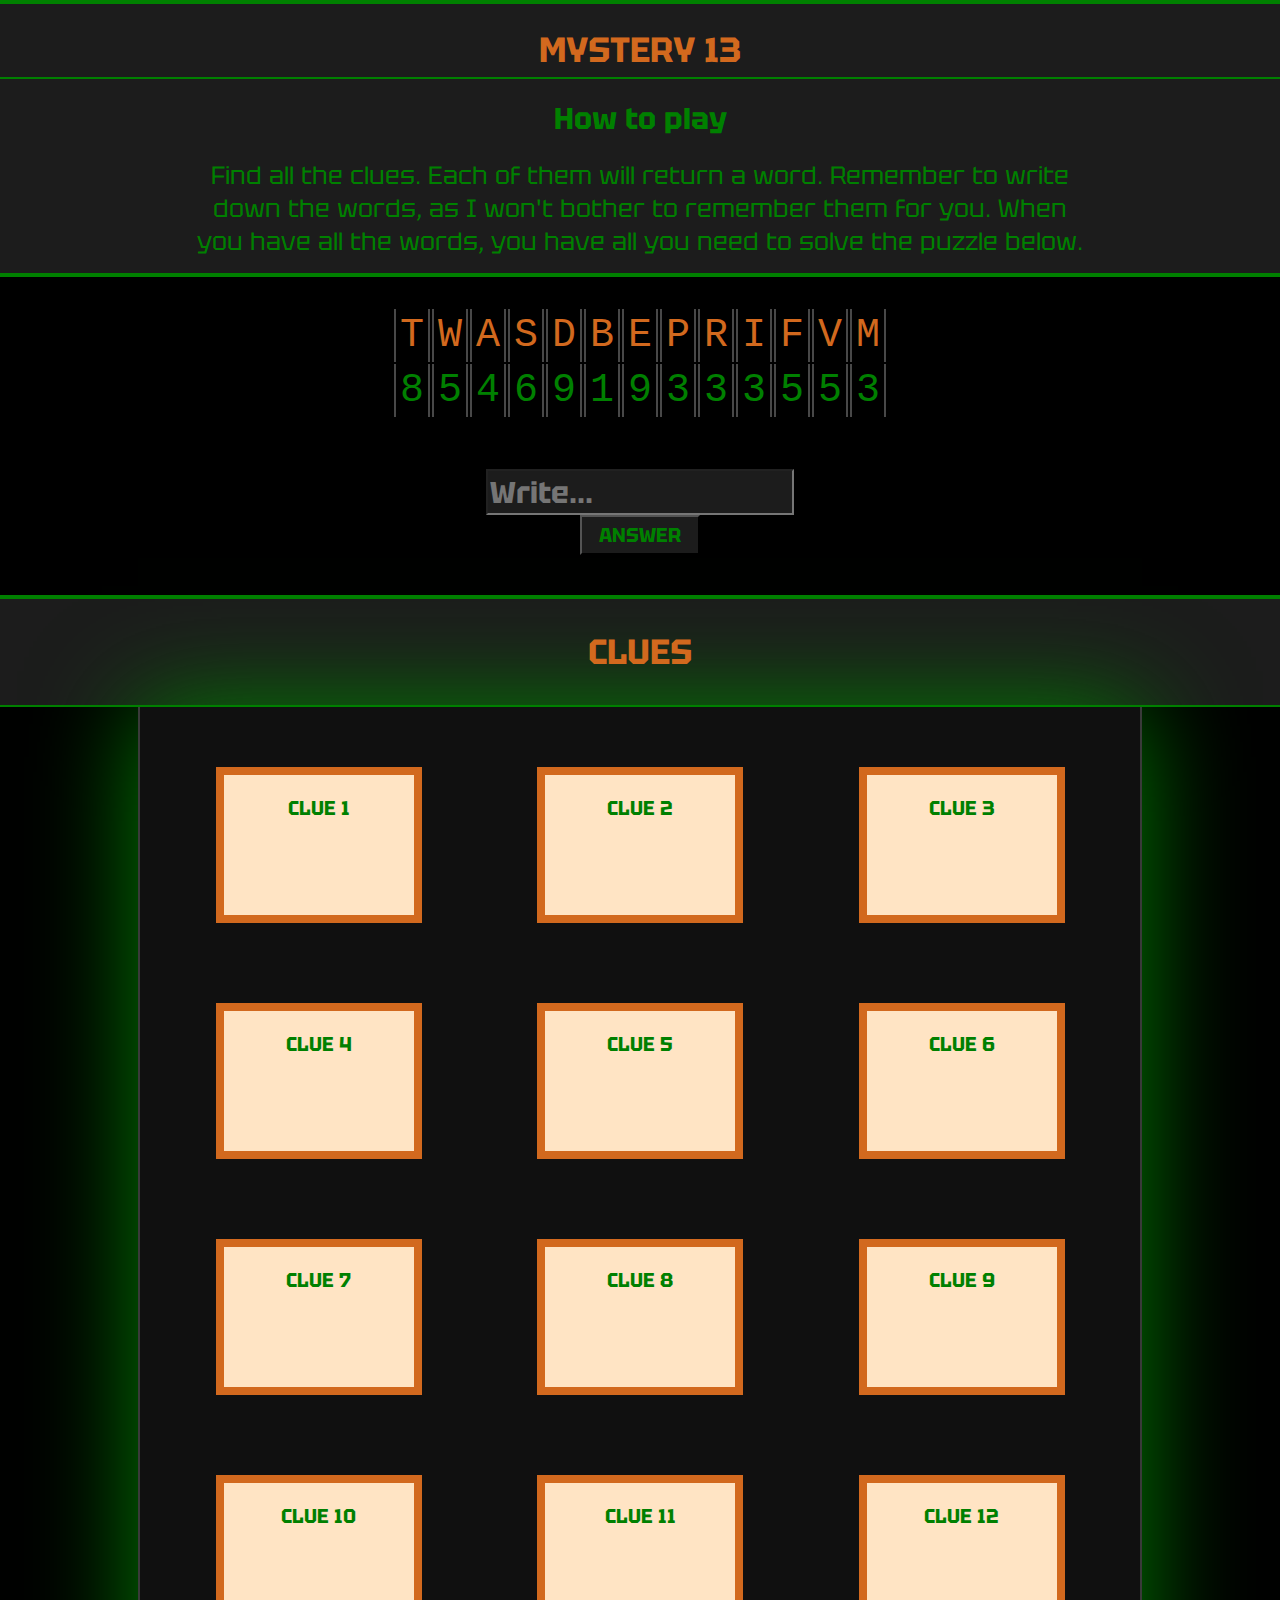
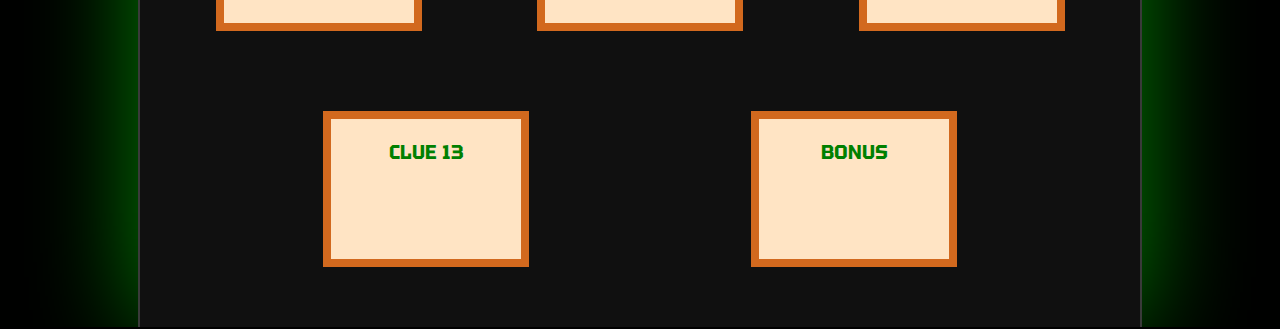
<file: index.html>
<!DOCTYPE html>
<html lang="en">
  <head>
    <meta charset="UTF-8">
    <meta name="viewport" content="width=device-width, initial-scale=1.0">
    <meta http-equiv="X-UA-Compatible" content="ie=edge">
    <title>The Mystery 13</title>
    <link rel="stylesheet" href="style.css">
    <link rel="stylesheet" href="index.css">
  </head>
  <body>

    <header>
      <div class="console-wrapper">
        <div class="title-wrapper">
          <h1 id="title"></h1>
        </div>
          <h2 id="bot-expression"></h2>
          <p id="bot-comment"></p>
      </div>
    </header>

    <main>
      <div id="main-answer-box">
        <table class="main-answer-table">
          <tr class="row1">
            <td>T</td>
            <td>W</td>
            <td>A</td>
            <td>S</td>
            <td>D</td>
            <td>B</td>
            <td>E</td>
            <td>P</td>
            <td>R</td>
            <td>I</td>
            <td>F</td>
            <td>V</td>
            <td>M</td>
          </tr>
          <tr class="row2">
            <td>8</td>
            <td>5</td>
            <td>4</td>
            <td>6</td>
            <td>9</td>
            <td>1</td>
            <td>9</td>
            <td>3</td>
            <td>3</td>
            <td>3</td>
            <td>5</td>
            <td>5</td>
            <td>3</td>
          </tr>
        </table>

        <div id="game-wrapper">
        <input type="text" id="answer" maxlength="15" name="c1-answer" placeholder="Write..." autocomplete="off" spellcheck="false">
        <br>
        <input type="submit" value="ANSWER" id="answer-submit">

        <h1 id="clues-header">Clues</h1>

      </div>
      </div>
      
      <div id="clues-wrapper">
        <div class="clue-box">
          <a href="./Clue1/Clue1.html">CLUE 1</a>
        </div>
        <div class="clue-box">
          <a href="./Clue2/Clue2.html">CLUE 2</a>
        </div>
        <div class="clue-box">
          <a href="./Clue3/Clue3.html">CLUE 3</a>
        </div>
        <div class="clue-box">
          <a href="./Clue4/Clue4.html">CLUE 4</a>
        </div>
        <div class="clue-box">
          <a href="./Clue5/Clue5.html">CLUE 5</a>
        </div>
        <div class="clue-box">
          <a href="./Clue6/Clue6.html">CLUE 6</a>
        </div>
        <div class="clue-box">
          <a href="./Clue7/Clue7.html">CLUE 7</a>
        </div>
        <div class="clue-box">
          <a href="./Clue8/Clue8.html">CLUE 8</a>
        </div>
        <div class="clue-box">
          <a href="./Clue9/Clue9.html">CLUE 9</a>
        </div>
        <div class="clue-box">
          <a href="./Clue10/Clue10.html">CLUE 10</a>
        </div>
        <div class="clue-box">
          <a href="./Clue11/Clue11.html">CLUE 11</a>
        </div>
        <div class="clue-box">
          <a href="./Clue12/Clue12.html">CLUE 12</a>
        </div>
        <div class="clue-box">
          <a href="./Clue13/Clue13.html">CLUE 13</a>
        </div>
        <div class="clue-box">
          <a href="./Bonus/Bonus.html">BONUS</a>
        </div>
      </div>
    </main>

    <div id="win-page">
      <h1>Congratulations</h1>
      <h2>You've completed the final puzzle. Here's a little something for all your hard work:</h2>
      <img src="img/trash.jpg" alt="trash">
      <h2>Thank you for playing!</h2>
    </div>

    <script src="index.js"></script>

  </body>
</html>
</file>
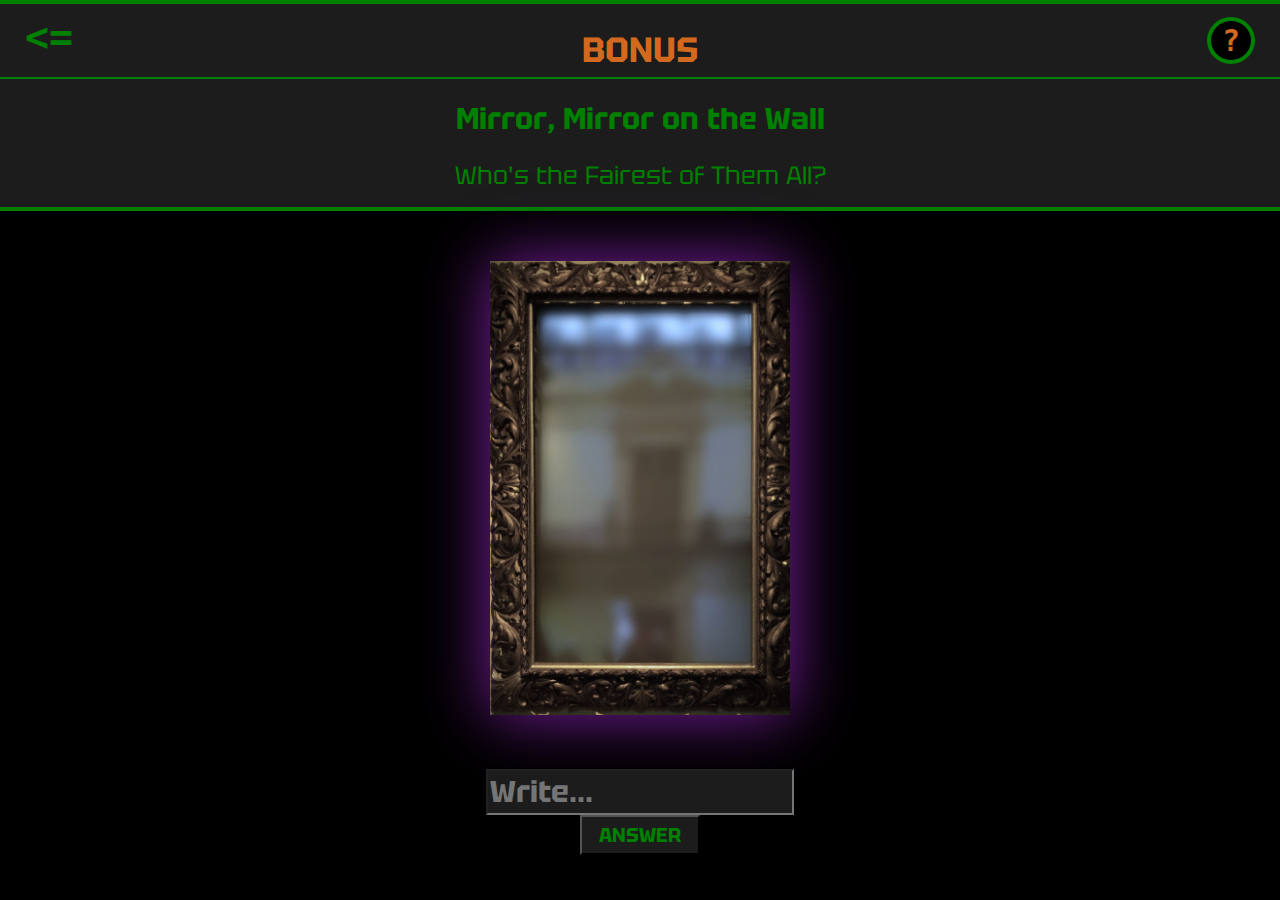
<file: Bonus/Bonus.html>
<!DOCTYPE html>
<html lang="en">
  <head>
    <meta charset="UTF-8">
    <meta name="viewport" content="width=device-width, initial-scale=1.0">
    <meta http-equiv="X-UA-Compatible" content="ie=edge">
    <title>The Mystery</title>
    <link rel="stylesheet" href="../style.css">
    <link rel="stylesheet" href="Bonus.css">
  </head>
  <body>

    <header>
      <div class="console-wrapper">
        <a href="../index.html" id="return"><=</a>
        <h6 id="clue-number">?</h6>
        <div class="title-wrapper">
          <h1 id="title"></h1>
        </div>
        <h2 id="bot-expression"></h2>
        <p id="bot-comment"></p>
      </div>
    </header>

    <main>
      <div id="game-wrapper">
        <div class="center-image-wrapper">
          <img src="../img/Mirror2.jpg" alt="elephant">
        </div>

        <input type="text" id="answer" maxlength="10" name="c1-answer" placeholder="Write..." autocomplete="off" spellcheck="false">
        <br>
        <input type="submit" value="ANSWER" id="answer-submit">
      </div>

      <div id="credits">
        <div class="center-image-wrapper-credits" id="credits-element-2">
          <img src="../img/credits2.jpg" alt="sebastian" id="credits-element-3">
        </div>
        <h1 id="credits-element-4">Made by</h1>
        <h2 id="credits-element-5">Sebastian Christoffersen</h2>
      </div>

    </main>

    <footer>

    </footer>

	<script src="Bonus.js"></script>
  
  </body>
</html>
</file>
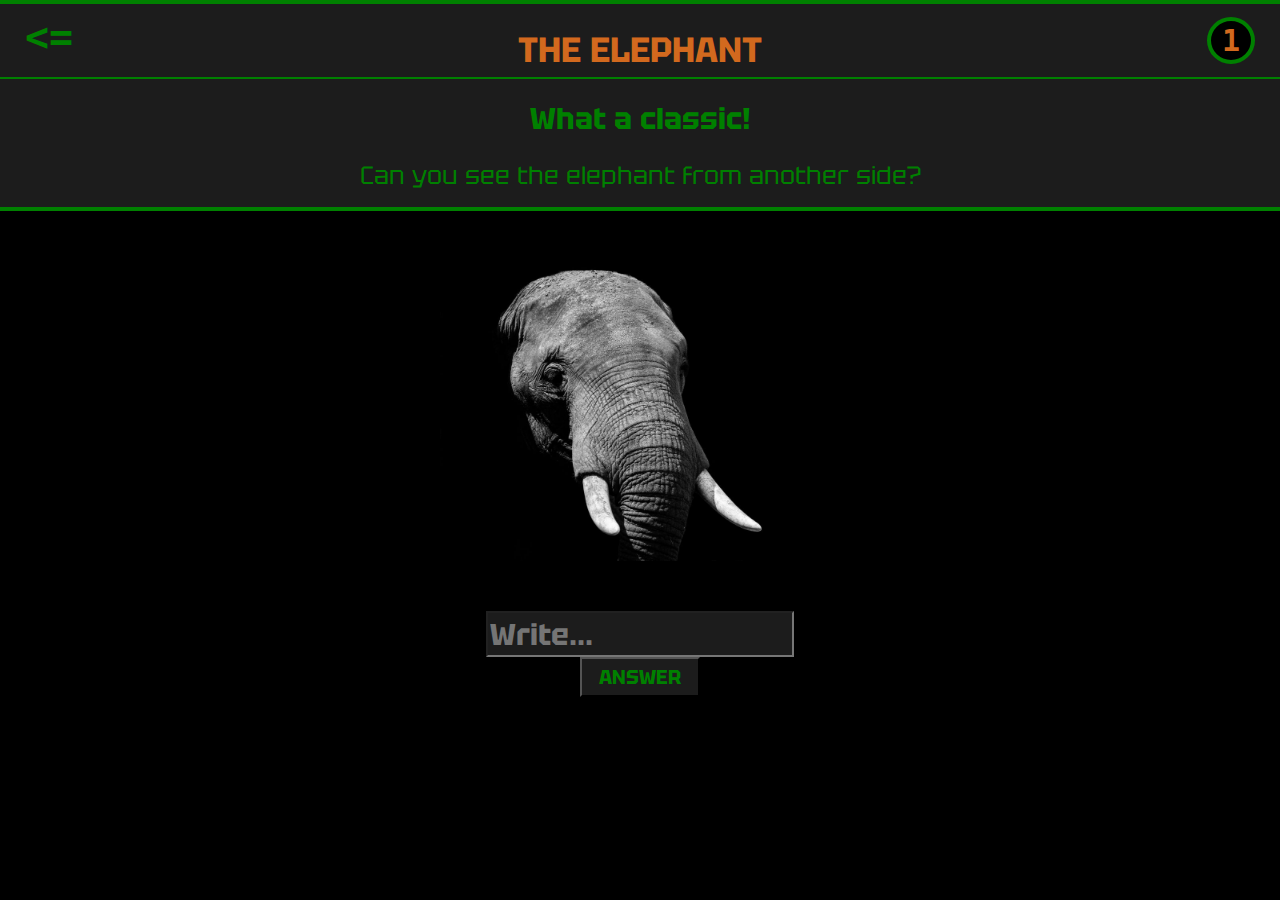
<file: Clue1/Clue1.html>
<!DOCTYPE html>
<html lang="en">
  <head>
    <meta charset="UTF-8">
    <meta name="viewport" content="width=device-width, initial-scale=1.0">
    <meta http-equiv="X-UA-Compatible" content="ie=edge">
    <title>The Mystery</title>
    <link rel="stylesheet" href="../style.css">
    <link rel="stylesheet" href="Clue1.css">
  </head>
  <body>

    <header>
      <div class="console-wrapper">
        <a href="../index.html" id="return"><=</a>
        <h6 id="clue-number">1</h6>
        <div class="title-wrapper">
          <h1 id="title"></h1>
        </div>
        <h2 id="bot-expression"></h2>
        <p id="bot-comment"></p>
      </div>
    </header>

    <main>
      <div id="game-wrapper">
        <div class="center-image-wrapper">
          <img src="../img/c1-elephant2.jpg" alt="elephant">
        </div>

        <input type="text" id="answer" maxlength="15" name="c1-answer" placeholder="Write..." autocomplete="off" spellcheck="false">
        <br>
        <input type="submit" value="ANSWER" id="answer-submit">
      </div>

      <h3 id="victory-clue"></h3>
    </main>

    <footer>

    </footer>

	<script src="Clue1.js"></script>
  
  </body>
</html>
</file>
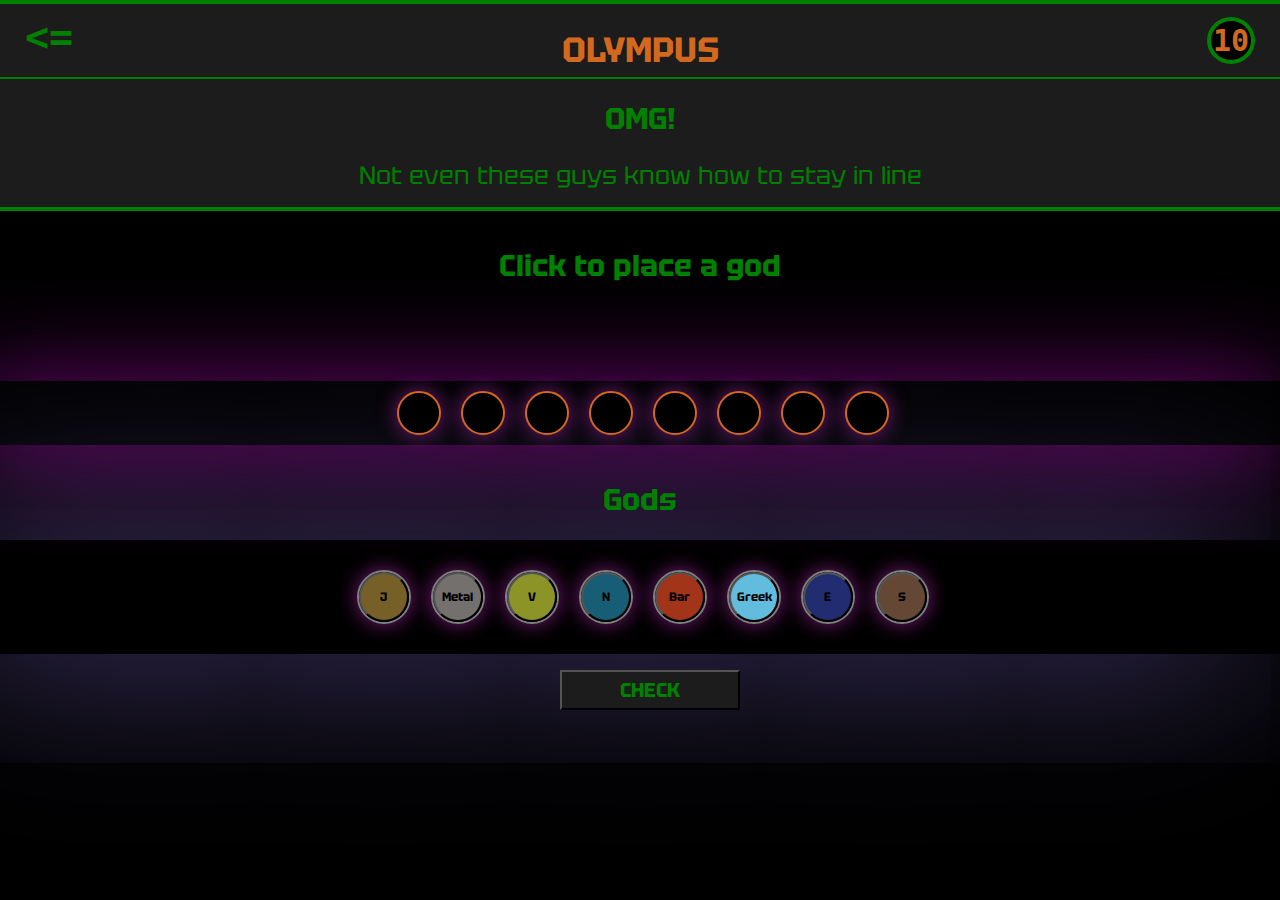
<file: Clue10/Clue10.html>
<!DOCTYPE html>
<html lang="en">
  <head>
    <meta charset="UTF-8">
    <meta name="viewport" content="width=device-width, initial-scale=1.0">
    <meta http-equiv="X-UA-Compatible" content="ie=edge">
    <title>The Mystery</title>
    <link rel="stylesheet" href="../style.css">
    <link rel="stylesheet" href="Clue10.css">
  </head>
  <body>

    <header>
      <div class="console-wrapper">
        <a href="../index.html" id="return"><=</a>
        <h6 id="clue-number">10</h6>
        <div class="title-wrapper">
          <h1 id="title"></h1>
        </div>
        <h2 id="bot-expression"></h2>
        <p id="bot-comment"></p>
      </div>
    </header>

    <main>
      <div id="game-wrapper">
        <h2 class="c10-header">Click to place a god</h2>
        <ul class="staticPlanets">
          <li class="staticPlanet" id="p1"></li>
          <li class="staticPlanet" id="p2"></li>
          <li class="staticPlanet" id="p3"></li>
          <li class="staticPlanet" id="p4"></li>
          <li class="staticPlanet" id="p5"></li>
          <li class="staticPlanet" id="p6"></li>
          <li class="staticPlanet" id="p7"></li>
          <li class="staticPlanet" id="p8"></li>
        </ul>
        <h2 class="c10-header">Gods</h2>
        <ul class="activeGods">
          <li class="activeGod"><input type="submit" value="J" class="godButton" id="jupiter"></li>
          <li class="activeGod"><input type="submit" value="Metal" class="godButton" id="mercury"></li>
          <li class="activeGod"><input type="submit" value="V" class="godButton" id="venus"></li>
          <li class="activeGod"><input type="submit" value="N" class="godButton" id="neptune"></li>
          <li class="activeGod"><input type="submit" value="Bar" class="godButton" id="mars"></li>
          <li class="activeGod"><input type="submit" value="Greek" class="godButton" id="uranus"></li>
          <li class="activeGod"><input type="submit" value="E" class="godButton" id="earth"></li>
          <li class="activeGod"><input type="submit" value="S" class="godButton" id="saturn"></li>
        </ul>

        <div class="c10-check-container">
          <input type="submit" value="CHECK" id="c10-check">
        </div>
    </div>

      <h3 id="victory-clue"></h3>
    </main>

	<script src="Clue10.js"></script>
  </body>
</html>
</file>
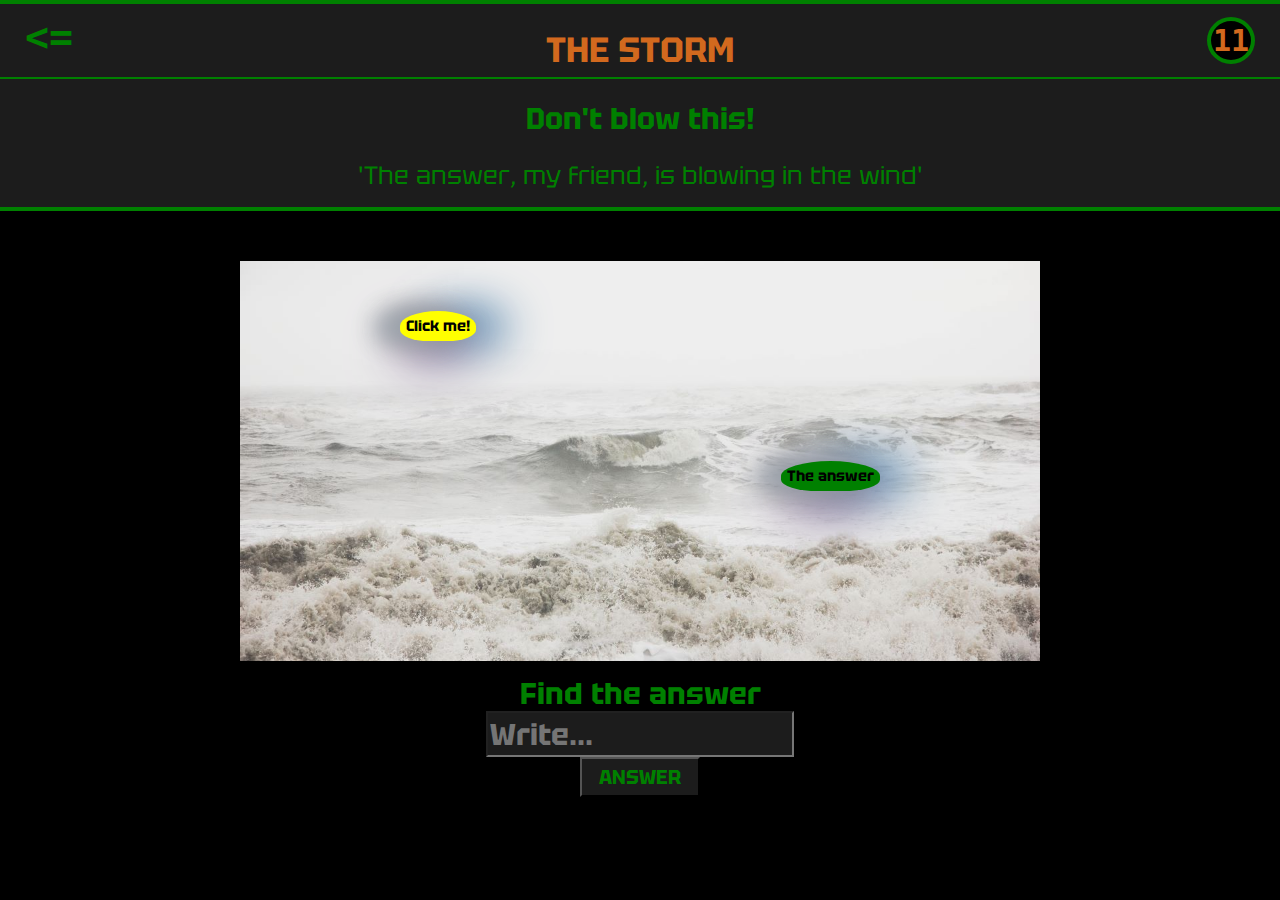
<file: Clue11/Clue11.html>
<!DOCTYPE html>
<html lang="en">
  <head>
    <meta charset="UTF-8">
    <meta name="viewport" content="width=device-width, initial-scale=1.0">
    <meta http-equiv="X-UA-Compatible" content="ie=edge">
    <title>The Mystery</title>
    <link rel="stylesheet" href="../style.css">
    <link rel="stylesheet" href="Clue11.css">
  </head>
  <body>

    <header>
      <div class="console-wrapper">
        <a href="../index.html" id="return"><=</a>
        <h6 id="clue-number">11</h6>
        <div class="title-wrapper">
          <h1 id="title"></h1>
        </div>
        <h2 id="bot-expression"></h2>
        <p id="bot-comment"></p>
      </div>
    </header>

    <main>
      <div id="game-wrapper">
        <div class="center-image-wrapper">
          <div class="c11-image-container">
            <div class="c11-image">
              <input type="button" class="stormButton" id="stormButton1" value="answer">
              <input type="button" class="stormButton" id="stormButton2" value="answer">
            </div>
            <h2 id="c11-response">Find the answer</h2>
          </div>  
        </div>

        <input type="text" id="answer" maxlength="21" name="c11-answer" placeholder="Write..." autocomplete="off" spellcheck="false">
        <br>
        <input type="submit" value="ANSWER" id="answer-submit">
      </div>

      <h3 id="victory-clue"></h3>
    </main>

    <footer>

    </footer>

	<script src="Clue11.js"></script>
  
  </body>
</html>
</file>
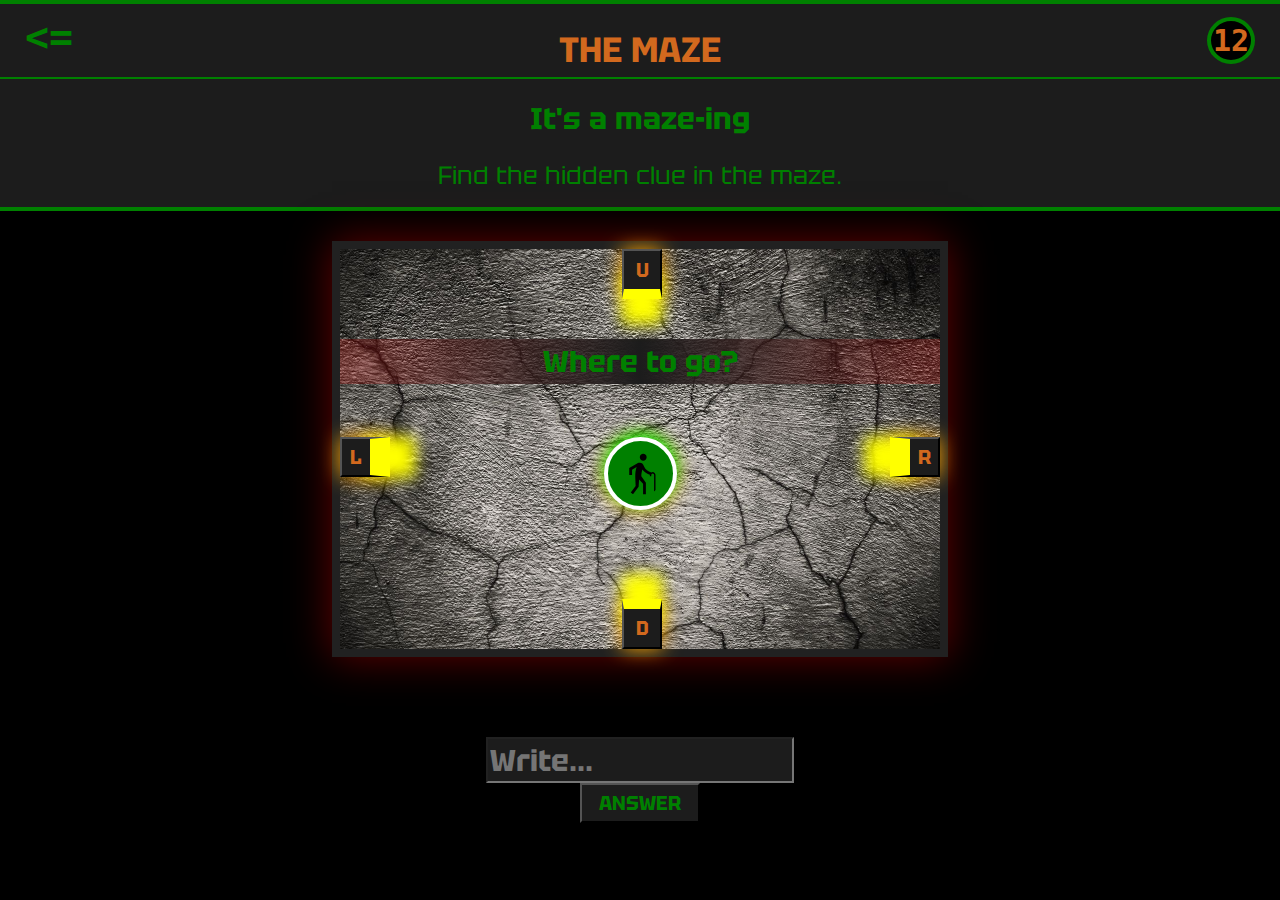
<file: Clue12/Clue12.html>
<!DOCTYPE html>
<html lang="en">
  <head>
    <meta charset="UTF-8">
    <meta name="viewport" content="width=device-width, initial-scale=1.0">
    <meta http-equiv="X-UA-Compatible" content="ie=edge">
    <title>The Mystery</title>
    <link rel="stylesheet" href="../style.css">
    <link rel="stylesheet" href="Clue12.css">
  </head>
  <body>

    <header>
      <div class="console-wrapper">
        <a href="../index.html" id="return"><=</a>
        <h6 id="clue-number">12</h6>
        <div class="title-wrapper">
          <h1 id="title"></h1>
        </div>
        <h2 id="bot-expression"></h2>
        <p id="bot-comment"></p>
      </div>
    </header>

    <main>
      <div id="game-wrapper">
        <div class="maze-wrapper">
           <div class="maze-floor">
            <input type="button" value="U" id="buttonN">
            <input type="button" value="R" id="buttonE">
            <input type="button" value="L" id="buttonW">
            <input type="button" value="D" id="buttonS">
            <h2 id="response-bot"></h2> 
            <img src="../img/mazeplayer.svg" alt="player" id="player">
            <img src="../img/inf.svg" alt="hidden" id="inf">
            <img src="../img/snake.png" alt="hidden" id="rec">   
            <img src="../img/mankicks8.png" alt="player" id="kick8">     
           </div>
        </div>

        <input type="text" id="answer" maxlength="15" name="c12-answer" placeholder="Write..." autocomplete="off" spellcheck="false">
        <br>
        <input type="submit" value="ANSWER" id="answer-submit">
      </div>

      <h3 id="victory-clue"></h3>
    </main>

    <footer>

    </footer>

	<script src="Clue12.js"></script>
  
  </body>
</html>
</file>
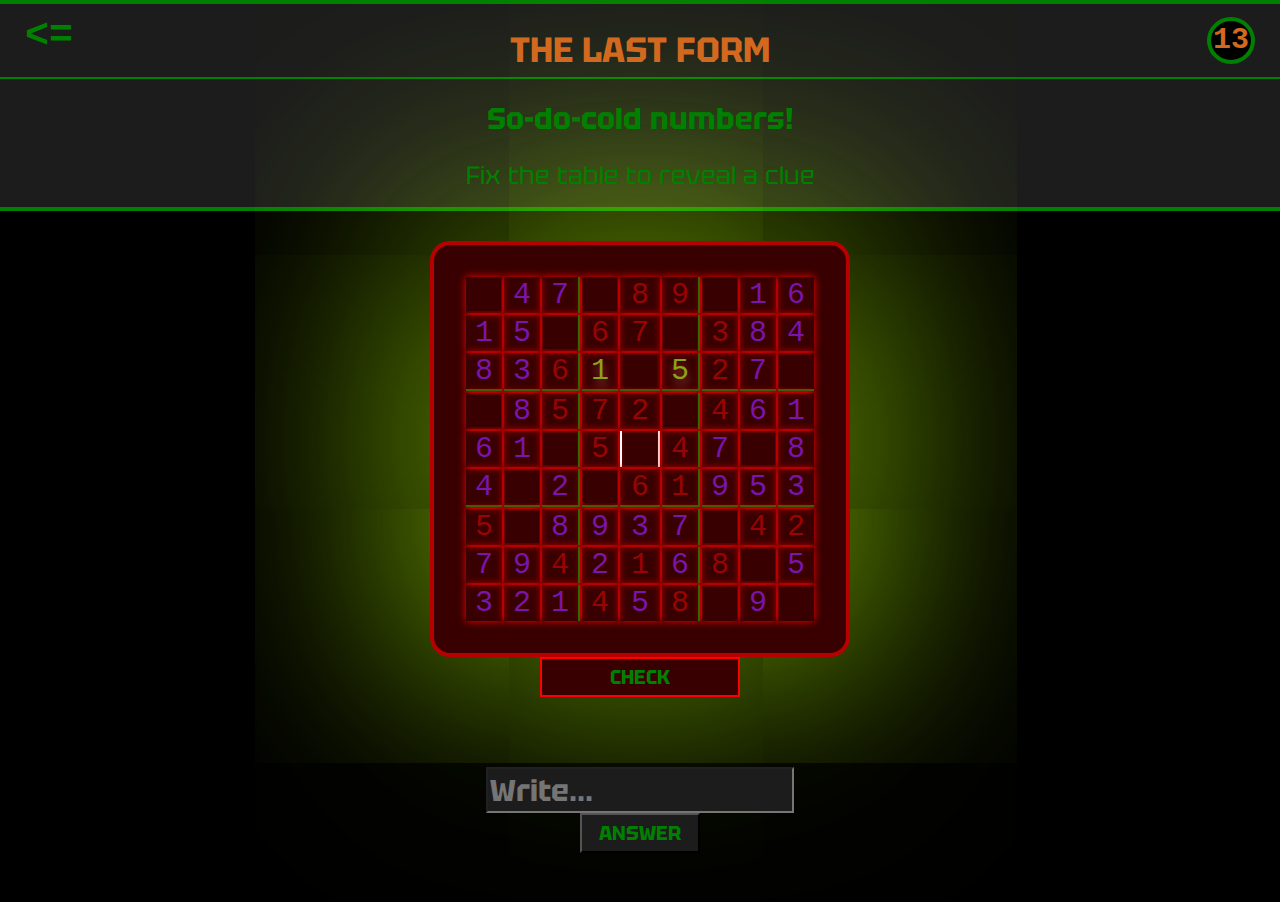
<file: Clue13/Clue13.html>
<!DOCTYPE html>
<html lang="en">
  <head>
    <meta charset="UTF-8">
    <meta name="viewport" content="width=device-width, initial-scale=1.0">
    <meta http-equiv="X-UA-Compatible" content="ie=edge">
    <title>The Mystery</title>
    <link rel="stylesheet" href="../style.css">
    <link rel="stylesheet" href="Clue13.css">
  </head>
  <body>

    <header>
      <div class="console-wrapper">
        <a href="../index.html" id="return"><=</a>
        <h6 id="clue-number">13</h6>
        <div class="title-wrapper">
          <h1 id="title"></h1>
        </div>
        <h2 id="bot-expression"></h2>
        <p id="bot-comment"></p>
      </div>
    </header>

    <main>
      <div id="game-wrapper">
        <div class="table-wrapper">
          <table class="doomBox">          
            <tr id="tr1">
              <td class="dark"><input type="text" maxlength="1" title="" class="grid-input dark" id="check-1"/></td>
              <td class="dark">4</td>
              <td class="dark br">7</td>
              <td class="red"><input type="text" maxlength="1" title="" class="grid-input red"/></td>
              <td class="red">8</td>
              <td class="red br">9</td>
              <td class="dark"><input type="text" maxlength="1" title="" class="grid-input dark"/></td>
              <td class="dark">1</td>
              <td class="dark">6</td>
            </tr>
            <tr id="tr2">
              <td class="dark">1</td>
              <td class="dark">5</td>
              <td class="red br"><input type="text" maxlength="1" title="" class="grid-input red"/></td>
              <td class="red">6</td>
              <td class="red">7</td>
              <td class="red br"><input type="text" maxlength="1" title="" class="grid-input red"/></td>
              <td class="red">3</td>
              <td class="dark">8</td>
              <td class="dark">4</td>
            </tr>
            <tr id="tr3">
              <td class="dark">8</td>
              <td class="dark">3</td>
              <td class="red br">6</td>
              <td class="eyes">1</td>
              <td class="red"><input type="text" maxlength="1" title="" class="grid-input red"/></td>
              <td class="eyes br">5</td>
              <td class="red">2</td>
              <td class="dark">7</td>
              <td class="dark"><input type="text" maxlength="1" title="" class="grid-input dark"/></td>
            </tr>
            <tr id="tr4">
              <td class="dark"><input type="text" maxlength="1" title="" class="grid-input dark"/></td>
              <td class="dark">8</td>
              <td class="red br">5</td>
              <td class="red">7</td>
              <td class="red">2</td>
              <td class="red br"><input type="text" maxlength="1" title="" class="grid-input red"/></td>
              <td class="red">4</td>
              <td class="dark">6</td>
              <td class="dark">1</td>
            </tr>
            <tr id="tr5">
              <td class="dark">6</td>
              <td class="dark">1</td>
              <td class="dark br"><input type="text" maxlength="1" title="" class="grid-input dark"/></td>
              <td class="red">5</td>
              <td class="teeth"><input type="text" maxlength="1" title="" class="grid-input dark-red" id="check-2"/></td>
              <td class="red br">4</td>
              <td class="dark">7</td>
              <td class="dark"><input type="text" maxlength="1" title="" class="grid-input dark"/></td>
              <td class="dark">8</td>
            </tr>
            <tr id="tr6">
              <td class="dark">4</td>
              <td class="dark"><input type="text" maxlength="1" title="" class="grid-input dark"/></td>
              <td class="dark br">2</td>
              <td class="red"><input type="text" maxlength="1" title="" class="grid-input red"/></td>
              <td class="red">6</td>
              <td class="red br">1</td>
              <td class="dark">9</td>
              <td class="dark">5</td>
              <td class="dark">3</td>
            </tr>
            <tr id="tr7">
              <td class="red">5</td>
              <td class="red"><input type="text" maxlength="1" title="" class="grid-input red"/></td>
              <td class="dark br">8</td>
              <td class="dark">9</td>
              <td class="dark">3</td>
              <td class="dark br">7</td>
              <td class="dark"><input type="text" maxlength="1" title="" class="grid-input dark"/></td>
              <td class="red">4</td>
              <td class="red">2</td>
            </tr>
            <tr id="tr8">
              <td class="dark">7</td>
              <td class="dark">9</td>
              <td class="red br">4</td>
              <td class="dark">2</td>
              <td class="red">1</td>
              <td class="dark br">6</td>
              <td class="red">8</td>
              <td class="dark"><input type="text" maxlength="1" title="" class="grid-input dark"/></td>
              <td class="dark">5</td>
            </tr>
            <tr id="tr9">
              <td class="dark">3</td>
              <td class="dark">2</td>
              <td class="dark br">1</td>
              <td class="red">4</td>
              <td class="dark">5</td>
              <td class="red br">8</td>
              <td class="dark"><input type="text" maxlength="1" title="" class="grid-input dark"/></td>
              <td class="dark">9</td>
              <td class="dark"><input type="text" maxlength="1" title="" class="grid-input dark" id="check-3"/></td>
            </tr>
          
          </table>
        </div>

        <input type="submit" value="CHECK" id="check-submit">
        <br>
        <h1 class="clue-13">CLUE</h1>
        <h2 id="clue-text" class="clue-13">"tunoc" "rudclaa"</h2>
        <input type="text" id="answer" maxlength="15" name="c13-answer" placeholder="Write..." autocomplete="off" spellcheck="false">
        <br>
        <input type="submit" value="ANSWER" id="answer-submit">
      </div>

      <h3 id="victory-clue"></h3>
    </main>

    <footer>

    </footer>

	<script src="Clue13.js"></script>
  
  </body>
</html>
</file>
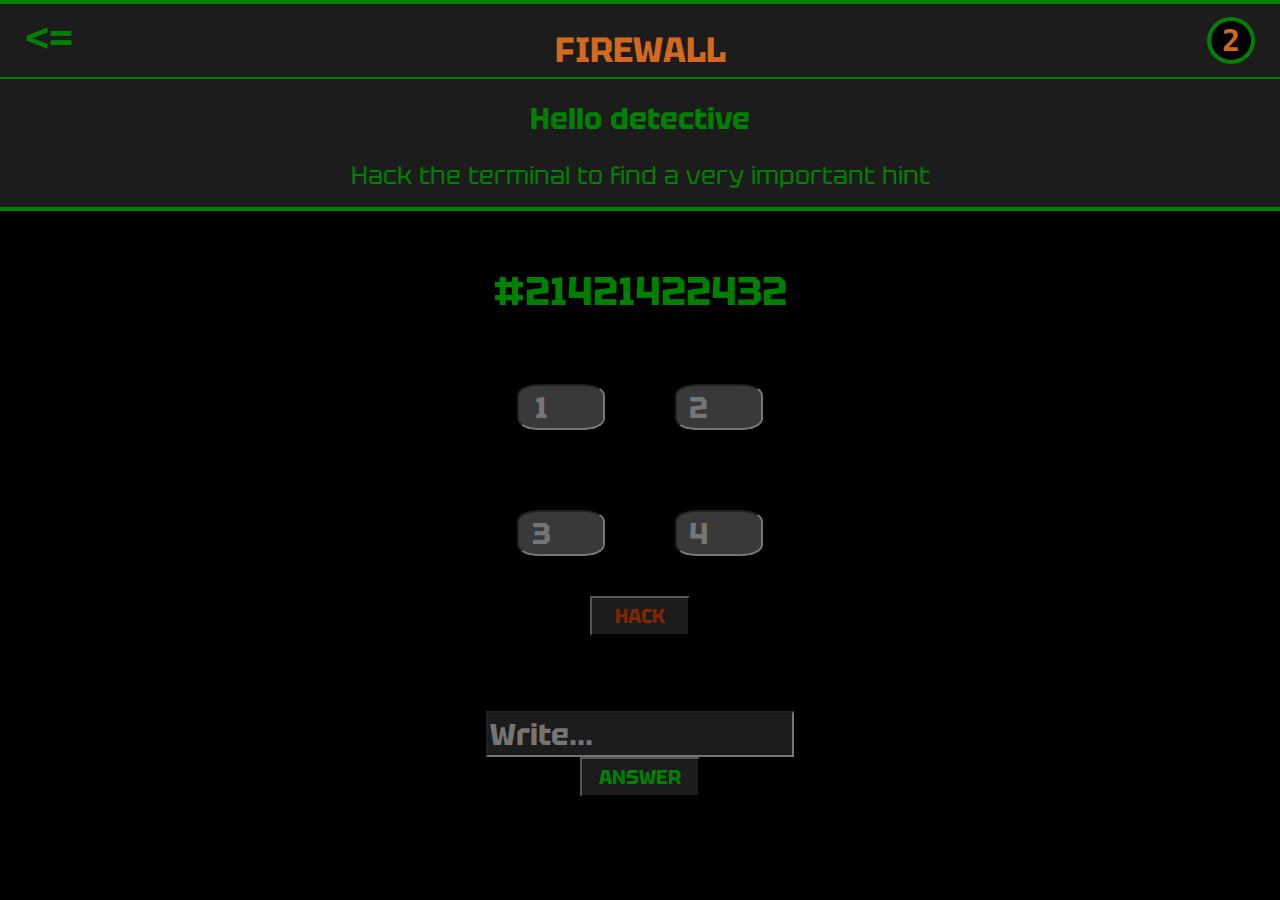
<file: Clue2/Clue2.html>
<!DOCTYPE html>
<html lang="en">
  <head>
    <meta charset="UTF-8">
    <meta name="viewport" content="width=device-width, initial-scale=1.0">
    <meta http-equiv="X-UA-Compatible" content="ie=edge">
    <title>The Mystery</title>
    <link rel="stylesheet" href="../style.css">
    <link rel="stylesheet" href="Clue2.css">
  </head>
  <body>

    <header>
      <div class="console-wrapper">
        <a href="../index.html" id="return"><=</a>
        <h6 id="clue-number">2</h6>
        <div class="title-wrapper">
          <h1 id="title"></h1>
        </div>
          <h2 id="bot-expression"></h2>
          <p id="bot-comment"></p>
      </div>
    </header>

    <main>
      <div id="game-wrapper">
          <h2 class="c2-header">#21421422432</h2>
          <label for="1"></label>
          <input type="number" id="fire-lock1" class="fire-lock" name="1" list="defaultNumbers" placeholder="1" autocomplete="off">
          <label for="2"></label>
          <input type="number" id="fire-lock2" class="fire-lock" name="2" list="defaultNumbers" placeholder="2" autocomplete="off">
          <br> 
          <label for="3"></label>
          <input type="number" id="fire-lock3" class="fire-lock" name="3" list="defaultNumbers" placeholder="3" autocomplete="off">
          <label for="4"></label>
          <input type="number" id="fire-lock4" class="fire-lock" name="4" list="defaultNumbers" placeholder="4" autocomplete="off">
          <datalist id="defaultNumbers">
            <option value="1"></option>
            <option value="2"></option>
            <option value="3"></option>
            <option value="4"></option>
            <option value="5"></option>
          </datalist>
          <br>
          <input type="submit" value="HACK" id="hack-submit">
          <br>
          <h2 id="firewallCheck"></h2>
          <div id="flag-back"></div>
          <p id="firewallHint">3.1415926535897932384626433</p>
          <input type="text" id="answer" maxlength="15" name="c1-answer" placeholder="Write..." autocomplete="off" spellcheck="false">
          <br>
          <input type="submit" value="ANSWER" id="answer-submit">       
      </div>

      <h3 id="victory-clue"></h3>
    </main>

    <footer>

    </footer>

	<script src="Clue2.js"></script>
  </body>
</html>
</file>
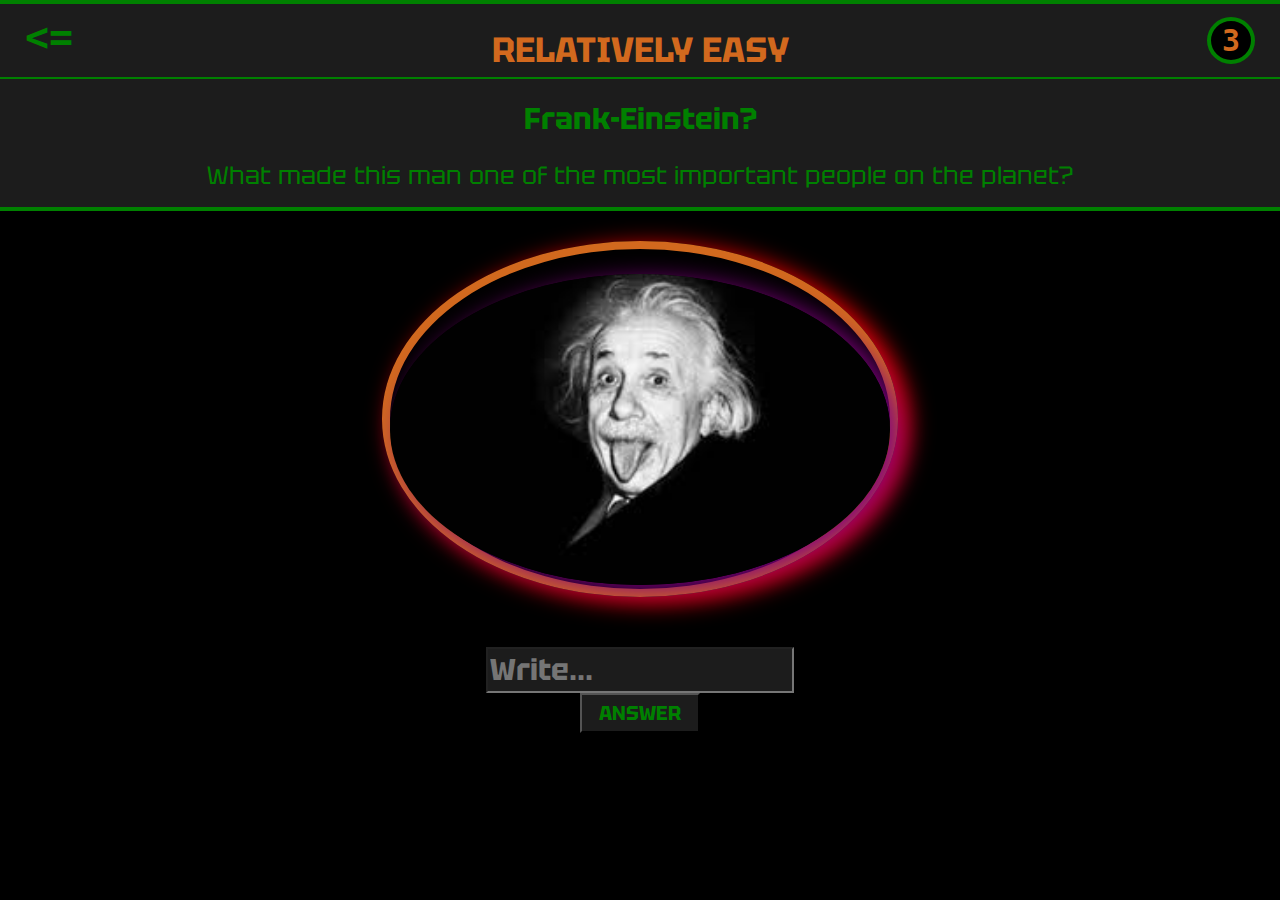
<file: Clue3/Clue3.html>
<!DOCTYPE html>
<html lang="en">
  <head>
    <meta charset="UTF-8">
    <meta name="viewport" content="width=device-width, initial-scale=1.0">
    <meta http-equiv="X-UA-Compatible" content="ie=edge">
    <title>The Mystery</title>
    <link rel="stylesheet" href="../style.css">
    <link rel="stylesheet" href="Clue3.css">
  </head>
  <body>

    <header>
      <div class="console-wrapper">
        <a href="../index.html" id="return"><=</a>
        <h6 id="clue-number">3</h6>
        <div class="title-wrapper">
          <h1 id="title"></h1>
        </div>
        <h2 id="bot-expression"></h2>
        <p id="bot-comment"></p>
      </div>
    </header>

    <main>
      <div id="game-wrapper">
        <div class="center-image-wrapper">
          <img src="../img/c3-einstein.jpg" alt="elephant">
        </div>
        <h1 id="nerd-text-h1">Nerd!</h1>
        <h2 id="nerd-text-h2">"You clearly lack, whatever made him so special"</h2>
        <input type="text" id="answer" maxlength="20" name="c1-answer" placeholder="Write..." autocomplete="off" spellcheck="false">
        <br>
        <input type="submit" value="ANSWER" id="answer-submit">
      </div>

      <h3 id="victory-clue"></h3>
    </main>

	<script src="Clue3.js"></script>
  </body>
</html>
</file>
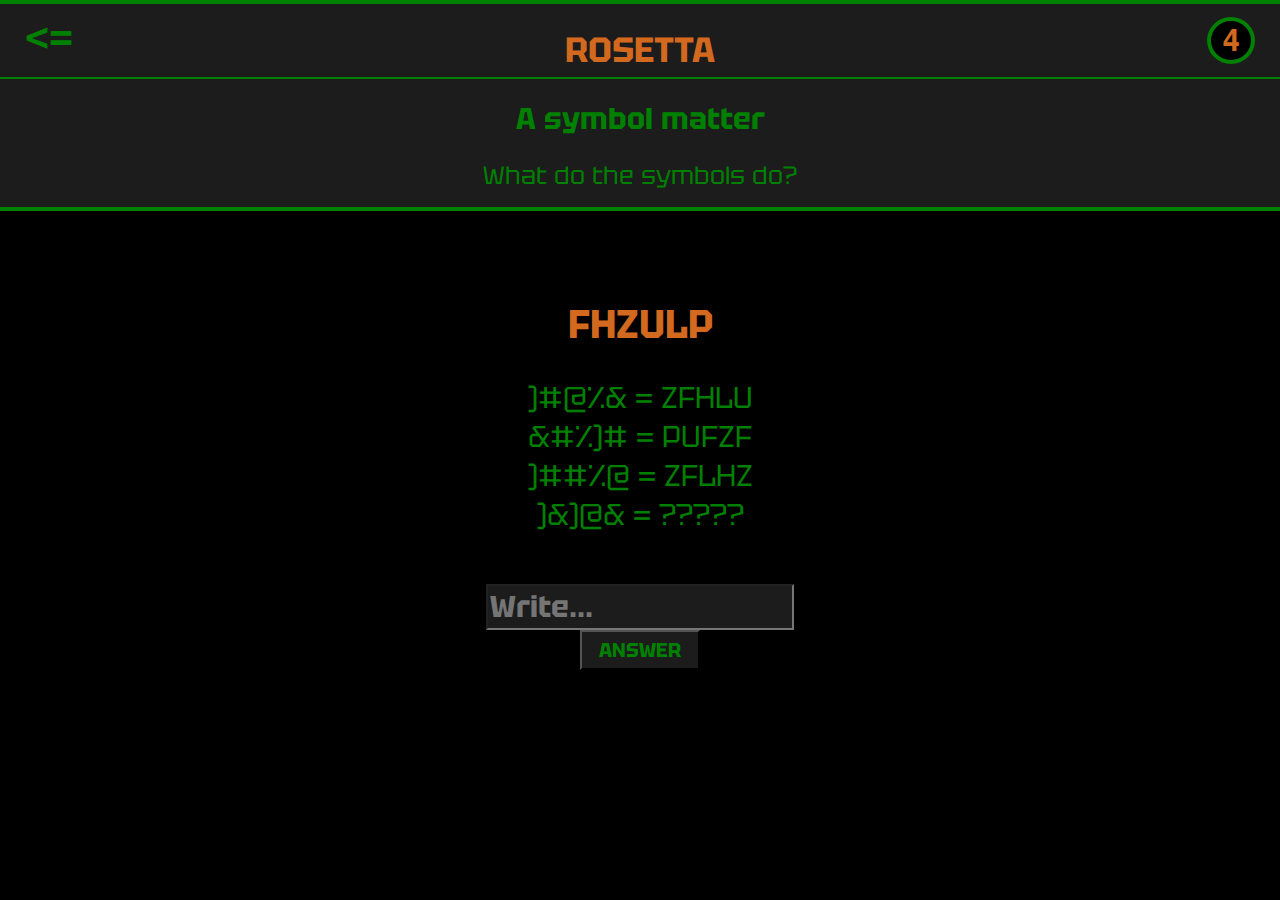
<file: Clue4/Clue4.html>
<!DOCTYPE html>
<html lang="en">
  <head>
    <meta charset="UTF-8">
    <meta name="viewport" content="width=device-width, initial-scale=1.0">
    <meta http-equiv="X-UA-Compatible" content="ie=edge">
    <title>The Mystery</title>
    <link rel="stylesheet" href="../style.css">
    <link rel="stylesheet" href="Clue4.css">
  </head>
  <body>

    <header>
      <div class="console-wrapper">
        <a href="../index.html" id="return"><=</a>
        <h6 id="clue-number">4</h6>
        <div class="title-wrapper">
          <h1 id="title"></h1>
        </div>
        <h2 id="bot-expression"></h2>
        <p id="bot-comment"></p>
      </div>
    </header>

    <main>
      <div id="game-wrapper">
        <div id="rosetta">
          <h2>FHZULP</h2>
          <p>)#@%& = ZFHLU</p>
          <p>&#%)# = PUFZF</p>
          <p>)##%@ = ZFLHZ</p>
          <p>)&)@& = ?????</p>
          <input type="text" id="answer" maxlength="15" name="c1-answer" placeholder="Write..." autocomplete="off" spellcheck="false">
          <br>
          <input type="submit" value="ANSWER" id="answer-submit">
        </div>
      </div>

      <h3 id="victory-clue"></h3>
    </main>

    <footer>

    </footer>

	<script src="Clue4.js"></script>
  </body>
</html>
</file>
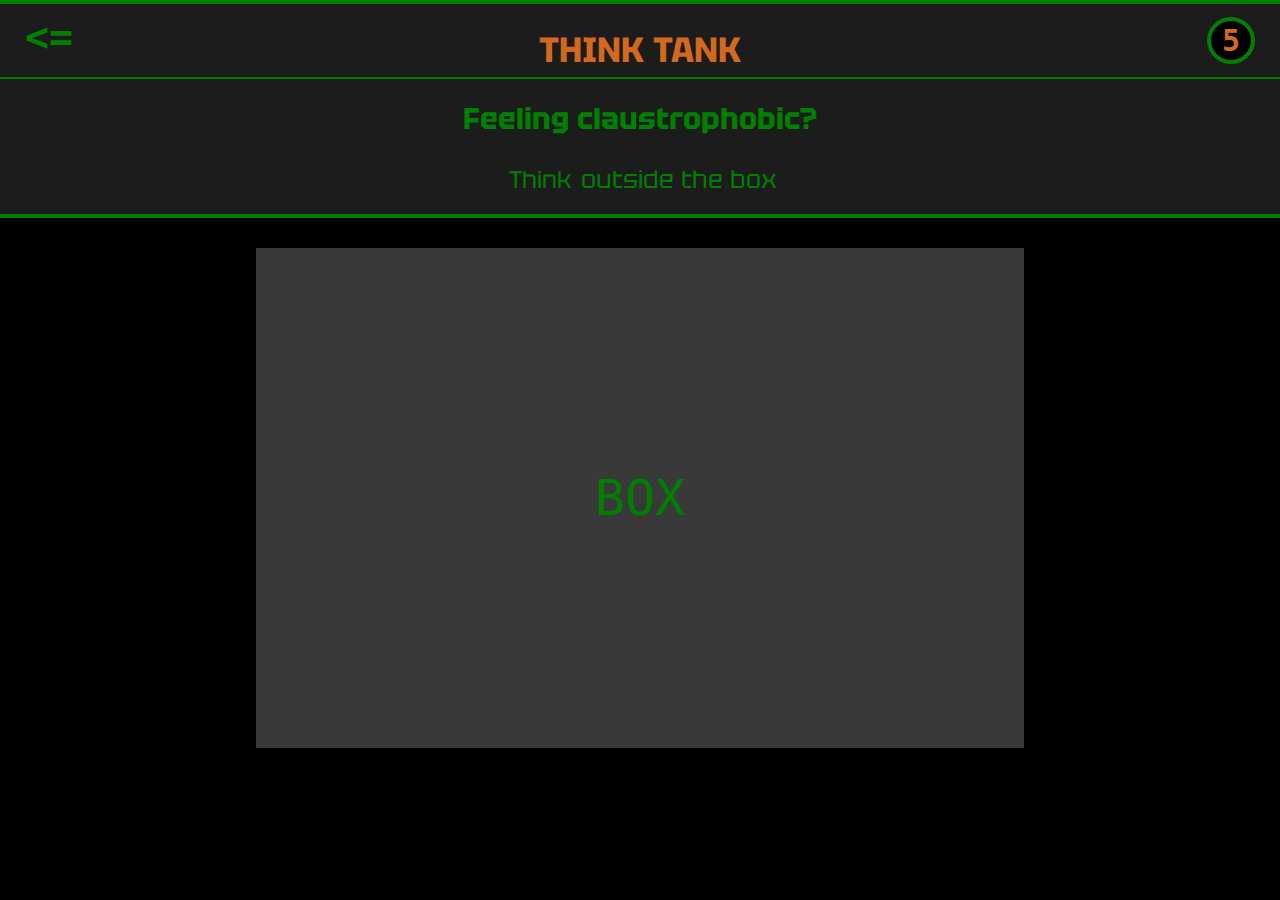
<file: Clue5/Clue5.html>
<!DOCTYPE html>
<html lang="en">
  <head>
    <meta charset="UTF-8">
    <meta name="viewport" content="width=device-width, initial-scale=1.0">
    <meta http-equiv="X-UA-Compatible" content="ie=edge">
    <title>The Mystery</title>
    <link rel="stylesheet" href="../style.css">
    <link rel="stylesheet" href="Clue5.css">
  </head>
  <body>

    <header>
      <div class="console-wrapper">
        <a href="../index.html" id="return"><=</a>
        <h6 id="clue-number">5</h6>
        <div class="title-wrapper">
          <h1 id="title"></h1>
        </div>
        <h2 id="bot-expression"></h2>       
        <input type="button" value="Think" id="c5-check">
        <p id="bot-comment"></p>
      </div>
    </header>

    <main>
      <div id="game-wrapper">
        <div id="c5-box">
          BOX
        </div>
      </div>
      <h3 id="victory-clue"></h3>
    </main>

    <footer>

    </footer>

	<script src="Clue5.js"></script>
  </body>
</html>
</file>
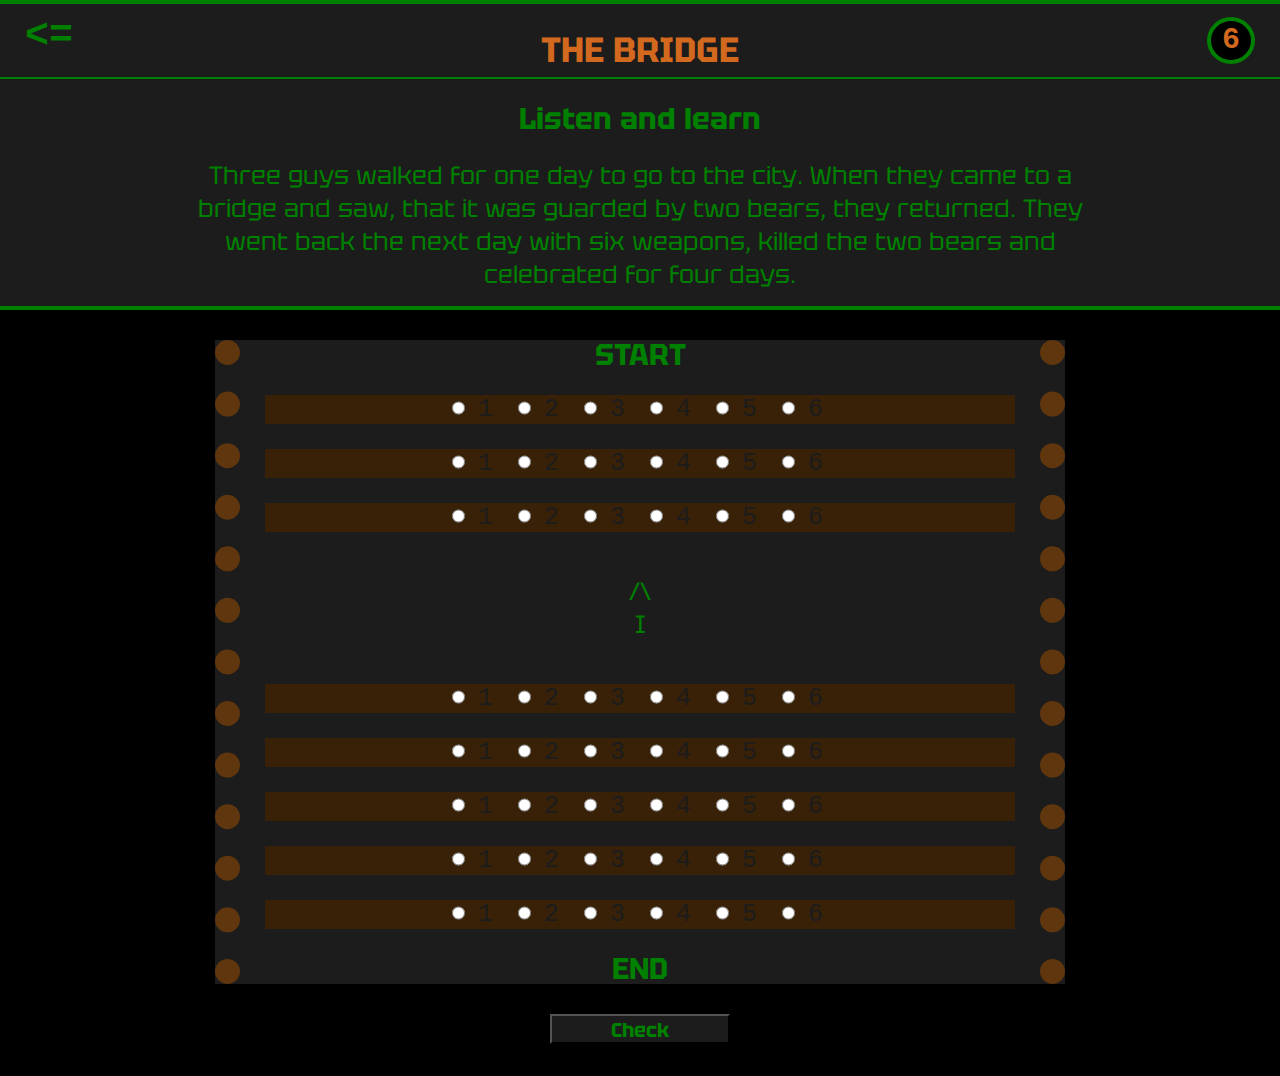
<file: Clue6/Clue6.html>
<!DOCTYPE html>
<html lang="en">
  <head>
    <meta charset="UTF-8">
    <meta name="viewport" content="width=device-width, initial-scale=1.0">
    <meta http-equiv="X-UA-Compatible" content="ie=edge">
    <title>The Mystery</title>
    <link rel="stylesheet" href="../style.css">
    <link rel="stylesheet" href="Clue6.css">
  </head>
  <body>

    <header>
      <div class="console-wrapper">
        <a href="../index.html" id="return"><=</a>
        <h6 id="clue-number">6</h6>
        <div class="title-wrapper">
          <h1 id="title">The Mystery</h1>
        </div>
          <h2 id="bot-expression">How?</h2>
          <p id="bot-comment">Find all the clues. Each of them will return a word. Remember to write down the words, as I won't bother to remember them for you. When you have all the words, you have all you need to solve the puzzle below.</p>
      </div>
    </header>

    <main>
      <div id="game-wrapper">
        <div id="bridge">
          <h2>START</h2>
          <form class="bridge-step">
            <input type="radio" class="c6-step-nr" name="step1" value="" title="." placeholder=".">
            <label for="">1</label><br>
            <input type="radio" class="c6-step-nr" name="step1" value="" title="." placeholder=".">
            <label for="">2</label><br>
            <input type="radio" class="c6-step-nr" id="c6-yes-1" name="step1" value="" title="." placeholder=".">
            <label for="" id="c6-win-label1">3</label><br>
            <input type="radio" class="c6-step-nr" name="step1" value="" title="." placeholder=".">
            <label for="">4</label><br>
            <input type="radio" class="c6-step-nr" name="step1" value="" title="." placeholder=".">
            <label for="">5</label><br>
            <input type="radio" class="c6-step-nr" name="step1" value="" title="." placeholder=".">
            <label for="">6</label><br>
          </form>
          <form class="bridge-step">
            <input type="radio" class="c6-step-nr" id="c6-yes-2" name="step2" value="" title="." placeholder=".">
            <label for="" id="c6-win-label2">1</label><br>
            <input type="radio" class="c6-step-nr" name="step2" value="" title="." placeholder=".">
            <label for="">2</label><br>
            <input type="radio" class="c6-step-nr" name="step2" value="" title="." placeholder=".">
            <label for="">3</label><br>
            <input type="radio" class="c6-step-nr" name="step2" value="" title="." placeholder=".">
            <label for="">4</label><br>
            <input type="radio" class="c6-step-nr" name="step2" value="" title="." placeholder=".">
            <label for="">5</label><br>
            <input type="radio" class="c6-step-nr" name="step2" value="" title="." placeholder=".">
            <label for="">6</label><br>
          </form>
          <form class="bridge-step">
            <input type="radio" class="c6-step-nr" name="step3" value="" title="." placeholder=".">
            <label for="">1</label><br>
            <input type="radio" class="c6-step-nr" id="c6-yes-3" name="step3" value="" title="." placeholder=".">
            <label for=""id="c6-win-label3">2</label><br>
            <input type="radio" class="c6-step-nr" name="step3" value="" title="." placeholder=".">
            <label for="">3</label><br>
            <input type="radio" class="c6-step-nr" name="step3" value="" title="." placeholder=".">
            <label for="">4</label><br>
            <input type="radio" class="c6-step-nr" name="step3" value="" title="." placeholder=".">
            <label for="">5</label><br>
            <input type="radio" class="c6-step-nr" name="step3" value="" title="." placeholder=".">
            <label for="">6</label><br>
          </form>
          <br>
          <p>/\</p>
          <p>I</p>
          <br>
          <form class="bridge-step">
            <input type="radio" class="c6-step-nr" name="step4" value="" title="." placeholder=".">
            <label for="">1</label><br>
            <input type="radio" class="c6-step-nr" name="step4" value="" title="." placeholder=".">
            <label for="">2</label><br>
            <input type="radio" class="c6-step-nr" id="c6-yes-4" name="step4" value="" title="." placeholder=".">
            <label for="" id="c6-win-label4">3</label><br>
            <input type="radio" class="c6-step-nr" name="step4" value="" title="." placeholder=".">
            <label for="">4</label><br>
            <input type="radio" class="c6-step-nr" name="step4" value="" title="." placeholder=".">
            <label for="">5</label><br>
            <input type="radio" class="c6-step-nr" name="step4" value="" title="." placeholder=".">
            <label for="">6</label><br>
          </form>
          <form class="bridge-step">
            <input type="radio" class="c6-step-nr" id="c6-yes-5" name="step5" value="" title="." placeholder=".">
            <label for="" id="c6-win-label5">1</label><br>
            <input type="radio" class="c6-step-nr" name="step5" value="" title="." placeholder=".">
            <label for="">2</label><br>
            <input type="radio" class="c6-step-nr" name="step5" value="" title="." placeholder=".">
            <label for="">3</label><br>
            <input type="radio" class="c6-step-nr" name="step5" value="" title="." placeholder=".">
            <label for="">4</label><br>
            <input type="radio" class="c6-step-nr" name="step5" value="" title="." placeholder=".">
            <label for="">5</label><br>
            <input type="radio" class="c6-step-nr" name="step5" value="" title="." placeholder=".">
            <label for="">6</label><br>
          </form>
          <form class="bridge-step">
            <input type="radio" class="c6-step-nr" name="step6" value="" title="." placeholder=".">
            <label for="">1</label><br>
            <input type="radio" class="c6-step-nr" name="step6" value="" title="." placeholder=".">
            <label for="">2</label><br>
            <input type="radio" class="c6-step-nr" name="step6" value="" title="." placeholder=".">
            <label for="">3</label><br>
            <input type="radio" class="c6-step-nr" name="step6" value="" title="." placeholder=".">
            <label for="">4</label><br>
            <input type="radio" class="c6-step-nr" name="step6" value="" title="." placeholder=".">
            <label for="">5</label><br>
            <input type="radio" class="c6-step-nr" id="c6-yes-6" name="step6" value="" title="." placeholder=".">
            <label for="" id="c6-win-label6">6</label><br>
          </form>
          <form class="bridge-step">
            <input type="radio" class="c6-step-nr" name="step7" value="" title="." placeholder=".">
            <label for="">1</label><br>
            <input type="radio" class="c6-step-nr" id="c6-yes-7" name="step7" value="" title="." placeholder=".">
            <label for="" id="c6-win-label7">2</label><br>
            <input type="radio" class="c6-step-nr" name="step7" value="" title="." placeholder=".">
            <label for="">3</label><br>
            <input type="radio" class="c6-step-nr" name="step7" value="" title="." placeholder=".">
            <label for="">4</label><br>
            <input type="radio" class="c6-step-nr" name="step7" value="" title="." placeholder=".">
            <label for="">5</label><br>
            <input type="radio" class="c6-step-nr" name="step7" value="" title="." placeholder=".">
            <label for="">6</label><br>
          </form>
          <form class="bridge-step">
            <input type="radio" class="c6-step-nr" name="step8" value="" title="." placeholder=".">
            <label for="">1</label><br>
            <input type="radio" class="c6-step-nr" name="step8" value="" title="." placeholder=".">
            <label for="">2</label><br>
            <input type="radio" class="c6-step-nr" name="step8" value="" title="." placeholder=".">
            <label for="">3</label><br>
            <input type="radio" class="c6-step-nr" id="c6-yes-8" name="step8" value="" title="." placeholder=".">
            <label for="" id="c6-win-label8">4</label><br>
            <input type="radio" class="c6-step-nr" name="step8" value="" title="." placeholder=".">
            <label for="">5</label><br>
            <input type="radio" class="c6-step-nr" name="step8" value="" title="." placeholder=".">
            <label for="">6</label><br>
          </form>
          <h2>END</h2>
        </div> 
        <input type="submit" value="Check" id="c6-check">      
      </div>

      <h3 id="victory-clue"></h3>
    </main>

    <footer>

    </footer>

	<script src="Clue6.js"></script>
  </body>
</html>
</file>
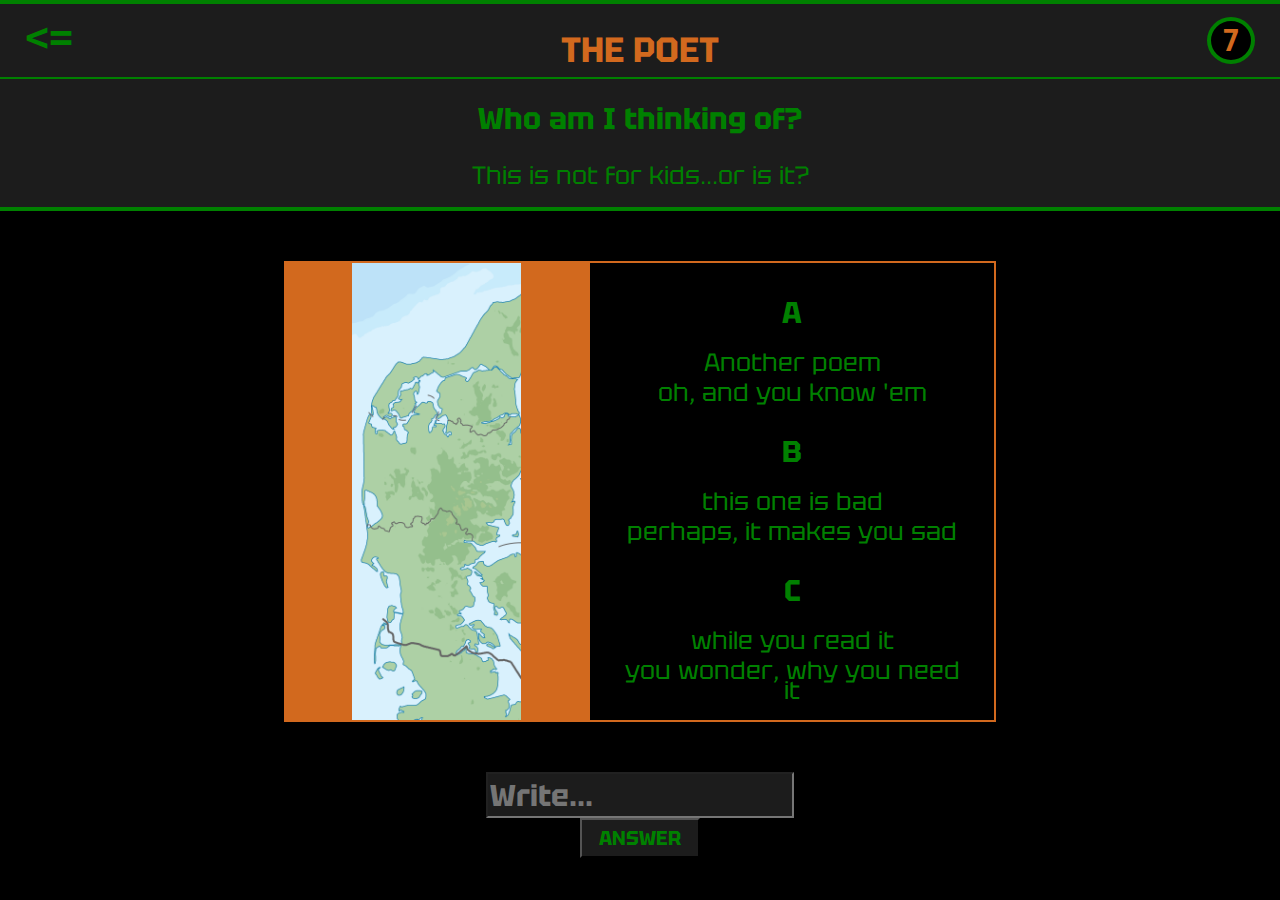
<file: Clue7/Clue7.html>
<!DOCTYPE html>
<html lang="en">
  <head>
    <meta charset="UTF-8">
    <meta name="viewport" content="width=device-width, initial-scale=1.0">
    <meta http-equiv="X-UA-Compatible" content="ie=edge">
    <title>The Mystery</title>
    <link rel="stylesheet" href="../style.css">
    <link rel="stylesheet" href="Clue7.css">
  </head>
  <body>

    <header>
      <div class="console-wrapper">
        <a href="../index.html" id="return"><=</a>
        <h6 id="clue-number">7</h6>
        <div class="title-wrapper">
          <h1 id="title"></h1>
        </div>
        <h2 id="bot-expression"></h2>
        <p id="bot-comment"></p>
      </div>
    </header>

    <main>
      <div id="game-wrapper">
        <div class="c7-container">
          <div class="image-of-denmark"></div>
          <div class="poem">
            <h2>A</h2>
            <p>Another poem</p>
            <br>
            <p>oh, and you know 'em</p>
            <br>
            <h2>B</h2>
            <p>this one is bad</p>
            <br>
            <p>perhaps, it makes you sad</p>
            <br>
            <h2>C</h2>
            <p>while you read it</p>
            <br>
            <p>you wonder, why you need it</p>
            <br>
          </div>
        </div>

        <input type="text" id="answer" maxlength="20" name="c1-answer" placeholder="Write..." autocomplete="off" spellcheck="false">
        <br>
        <input type="submit" value="ANSWER" id="answer-submit">
      </div>

      <h3 id="victory-clue"></h3>
    </main>

    <footer>

    </footer>

	<script src="Clue7.js"></script>
  
  </body>
</html>
</file>
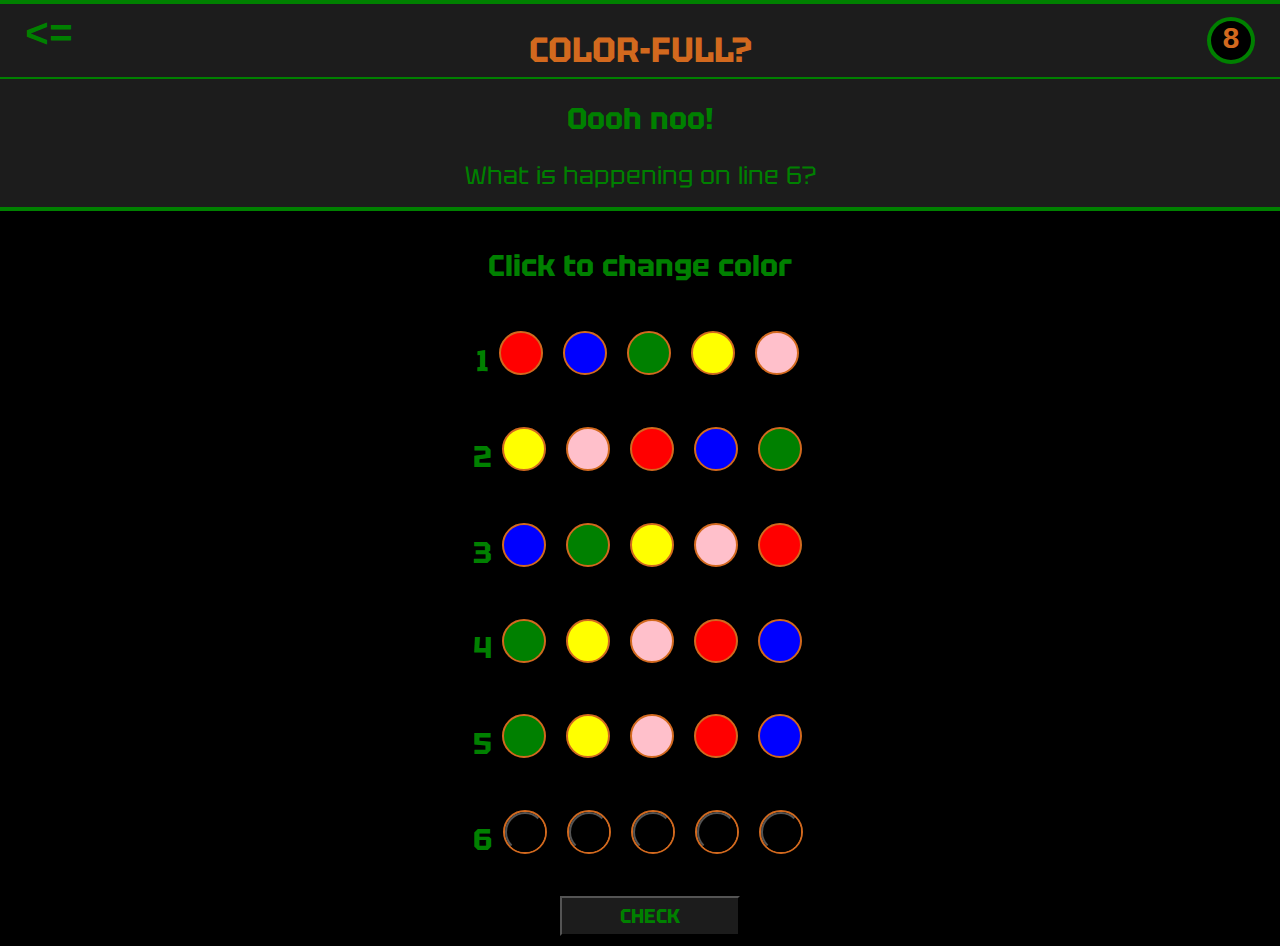
<file: Clue8/Clue8.html>
<!DOCTYPE html>
<html lang="en">
  <head>
    <meta charset="UTF-8">
    <meta name="viewport" content="width=device-width, initial-scale=1.0">
    <meta http-equiv="X-UA-Compatible" content="ie=edge">
    <title>The Mystery</title>
    <link rel="stylesheet" href="../style.css">
    <link rel="stylesheet" href="Clue8.css">
  </head>
  <body>

    <header>
      <div class="console-wrapper">
        <a href="../index.html" id="return"><=</a>
        <h6 id="clue-number">8</h6>
        <div class="title-wrapper">
          <h1 id="title"></h1>
        </div>
        <h2 id="bot-expression"></h2>
        <p id="bot-comment"></p>
      </div>
    </header>

    <main>
      <div id="game-wrapper">
        <h2 class="c8-header">Click to change color</h2>
        <ul class="staticCircles">
          <li><h2 class="c8-row-text">1</h2></li>
          <li class="staticCircle red"></li>
          <li class="staticCircle blue"></li>
          <li class="staticCircle green"></li>
          <li class="staticCircle yellow"></li>
          <li class="staticCircle pink"></li>
        </ul>
        <ul class="staticCircles">
          <li><h2 class="c8-row-text">2</h2></li>
          <li class="staticCircle yellow"></li>
          <li class="staticCircle pink"></li>
          <li class="staticCircle red"></li>
          <li class="staticCircle blue"></li>
          <li class="staticCircle green"></li>
        </ul>
        <ul class="staticCircles">
          <li><h2 class="c8-row-text">3</h2></li>
          <li class="staticCircle blue"></li>
          <li class="staticCircle green"></li>
          <li class="staticCircle yellow"></li>
          <li class="staticCircle pink"></li>
          <li class="staticCircle red"></li>
        </ul>
        <ul class="staticCircles">
          <li><h2 class="c8-row-text">4</h2></li>
          <li class="staticCircle green"></li>
          <li class="staticCircle yellow"></li>
          <li class="staticCircle pink"></li>
          <li class="staticCircle red"></li>
          <li class="staticCircle blue"></li>
        </ul>
        <ul class="staticCircles">
          <li><h2 class="c8-row-text">5</h2></li>
          <li class="staticCircle green"></li>
          <li class="staticCircle yellow"></li>
          <li class="staticCircle pink"></li>
          <li class="staticCircle red"></li>
          <li class="staticCircle blue"></li>
        </ul>
        <ul class="activeCircles">
          <li><h2 class="c8-row-text">6</h2></li>
          <li class="activeCircle"><input type="submit" value="" id="color1" class="colorButton"></li>
          <li class="activeCircle"><input type="submit" value="" id="color2" class="colorButton"></li>
          <li class="activeCircle"><input type="submit" value="" id="color3" class="colorButton"></li>
          <li class="activeCircle"><input type="submit" value="" id="color4" class="colorButton"></li>
          <li class="activeCircle"><input type="submit" value="" id="color5" class="colorButton"></li>
        </ul>

        <div class="c8-check-container">
          <input type="submit" value="CHECK" id="c8-check">
        </div>
    </div>

      <h3 id="victory-clue"></h3>
    </main>

	<script src="Clue8.js"></script>
  </body>
</html>
</file>
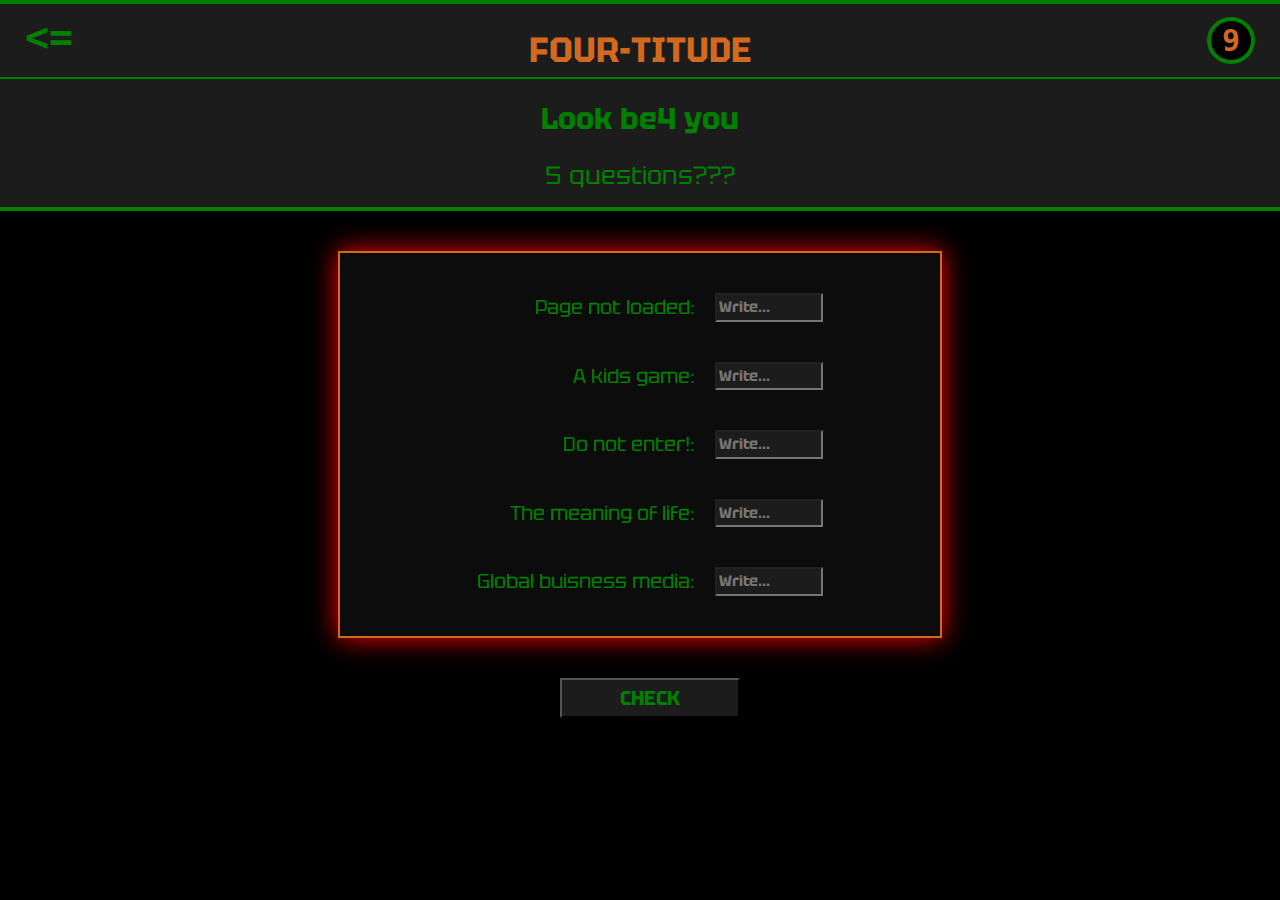
<file: Clue9/Clue9.html>
<!DOCTYPE html>
<html lang="en">
  <head>
    <meta charset="UTF-8">
    <meta name="viewport" content="width=device-width, initial-scale=1.0">
    <meta http-equiv="X-UA-Compatible" content="ie=edge">
    <title>The Mystery</title>
    <link rel="stylesheet" href="../style.css">
    <link rel="stylesheet" href="Clue9.css">
  </head>
  <body>

    <header>
      <div class="console-wrapper">
        <a href="../index.html" id="return"><=</a>
        <h6 id="clue-number">9</h6>
        <div class="title-wrapper">
          <h1 id="title"></h1>
        </div>
        <h2 id="bot-expression"></h2>
        <p id="bot-comment"></p>
      </div>
    </header>

    <main>
      <div id="game-wrapper">
        <div class="c9-quiz-container">
          <div class="line-container">
            <p>Page not loaded:</p>
            <p>A kids game:</p>
            <p>Do not enter!:</p>
            <p>The meaning of life:</p>
            <p>Global buisness media:</p>
          </div>
      
          <div class="c9-answer-container">
            <input type="text" class="quattroAnswer" id="quattro1" maxlength="10" name="c1-answer" placeholder="Write..." autocomplete="off" spellcheck="false">
            <input type="text" class="quattroAnswer" id="quattro2" maxlength="10" name="c1-answer" placeholder="Write..." autocomplete="off" spellcheck="false">
            <input type="text" class="quattroAnswer" id="quattro3" maxlength="10" name="c1-answer" placeholder="Write..." autocomplete="off" spellcheck="false">
            <input type="text" class="quattroAnswer" id="quattro4" maxlength="10" name="c1-answer" placeholder="Write..." autocomplete="off" spellcheck="false">
            <input type="text" class="quattroAnswer" id="quattro5" maxlength="10" name="c1-answer" placeholder="Write..." autocomplete="off" spellcheck="false">
          </div>
        </div>

        <div class="c9-check-container">
          <input type="submit" value="CHECK" id="c9-check">
        </div>
      </div>

      <h3 id="victory-clue"></h3>
    </main>

    <footer>

    </footer>

	<script src="Clue9.js"></script>
  
  </body>
</html>
</file>
<file: style.css>
/* GLOBAL */
@import url('https://fonts.googleapis.com/css2?family=Tektur:wght@400;700&display=swap');

html, body {
  margin: 0;
  padding: 0;
  height: 100%;
  min-height: 100%;
  background-color: black;
  color: green;
  font-family: monospace, sans-serif;
  display: block;
}

.console-wrapper {
  height: auto;
  width: 100%;
  background-color: #1c1c1c;
  border-top: 4px solid green;
  border-bottom: 4px solid green;
  text-align: center;
  padding-bottom: 15px;
}

.title-wrapper {
  height: 50px;
  width: 100%;
  border-bottom: 2px solid green;
}

h1 {
  font-size: 35px;
  color: chocolate;
  text-transform: uppercase;
  font-family: "Tektur";
}

h2 {
  font-size: 30px;
  line-height: 1;
  font-family: "Tektur";
}

p {
  font-size: 25px;
  margin: auto 20px;
  font-family: "Tektur";
}

#bot-comment {
  margin: 0 auto;
  max-width: 900px;
}

a {
  color: green;
  text-decoration: none;
  font-weight: bold;
  cursor: pointer;
}

input {
  font-family: "Tektur";
  font-size: 20px;
  font-weight: bold;
}

main {
  height: auto;
  width: 100%;
  background: black;
}

#game-wrapper {
  height: 100%;
  width: 100%;
  background-color: black;
  text-align: center;
}

#answer {
  height: 40px;
  width: 300px;
  font-size: 30px;
  margin: 50px 0 auto;
  background-color: #1c1c1c;
  color: green;
}

#answer-submit {
  height: 40px;
  width: 120px;
  background-color: #1c1c1c;
  color: green;
  margin-bottom: 40px;
}

#victory-clue {
  font-size: 80px;
  text-align: center;
  color: green;
  margin: auto 0;
  padding: 200px 0;
  display: none;
}

#clue-number {
  font-size: 30px;
  line-height: 1.3;
  width: 40px;
  position: absolute;
  margin-top: 13px;
  margin-right: 25px;
  right: 0;
  background-color: black;
  border: 4px solid green;
  border-radius: 50%; 
  color: chocolate;
}

#return {
  font-size: 40px;
  position: absolute;
  left: 0;
  margin-top: 10px;
  margin-left: 25px;
}

/* Turn off autocomplete */
input::-webkit-outer-spin-button,
input::-webkit-inner-spin-button {
  -webkit-appearance: none;
  margin: 0;
}

@media only screen and (max-width: 800px) {
  #victory-clue {
    font-size: 60px;
  }

  h1 {
    font-size: 30px;
  }

  h2 {
    font-size: 20px;
  }

  #bot-comment {
    margin: auto 40px;
  }

  p {
    font-size: 20px
  }

}

@media only screen and (max-width: 600px) {
  #victory-clue {
    font-size: 35px;
  }

  #return {
    font-size: 30px;
    margin-top: 20px;
  }

  #bot-comment {
    margin: auto 20px;
  }

  #clue-number {
    font-size: 25px;
    line-height: 1.5;
  }

}
</file>
<file: index.css>
#clues-wrapper {
  display: flex;
  flex-direction: row;
  justify-content: space-evenly;
  flex-wrap: wrap;
  max-width: 1000px;
  margin: 0 auto;
  padding-top: 20px;
  padding-bottom: 20px;
  background-color: #101010;
  border-left: 2px solid rgb(58, 58, 58);
  border-right: 2px solid rgb(58, 58, 58);
  box-shadow: 0px 0px 100px green;
}

.clue-box {
  height: 100px;
  width: 100px;
  padding: 20px;
  margin: 40px;
  background-color: bisque;
  border: 8px solid chocolate;
  text-align: center;
  font-family: "Tektur";
  flex-basis: 15%;
}

.clue-box a {
  font-size: 20px;
}

#main-answer-box {
  height: auto;
  width: 100%;
}

.main-answer-table {
  height: auto;
  width: auto;
  background-color: black;
  margin: 0 auto;
  font-size: 40px;
  padding-top: 30px;
}

.main-answer-table tr {
  height: auto;
  width: auto;
}

.main-answer-table td {
  border-right: 2px solid rgb(72, 72, 72);
  border-left: 2px solid rgb(72, 72, 72);
  padding: 4px;
}

.row1 {
  color: chocolate;
}

#clues-header {
  margin: 0;
  background-color: #1c1c1c;
  padding: 30px;
  border-top: 4px solid green;
  border-bottom: 2px solid green;
}

#win-page {
  height: auto;
  width: 100%;
  text-align: center;
  display: none;
  padding-bottom: 50px;
}

#win-page h2 {
  line-height: 1;
  margin: 0 auto;
  width: 50%;
  text-align: center;
  max-width: 600px;
}

#win-page img {
  margin: 20px auto;
  width: 50%;
  max-width: 600px;
  border-radius: 25%;
}

@media only screen and (max-width: 800px) {
  #clues-wrapper {
    border-left: none;
    border-right: none;
  }

  .clue-box {
    margin: 20px;
  }
}

@media only screen and (max-width: 600px) {
  .clue-box {
    height: 60px;
    width: 60px;
  }

  .clue-box a {
    font-size: 14px;
  }

  .main-answer-table {
    font-size: 20px;
  }
}
</file>
<file: Bonus/Bonus.css>
.center-image-wrapper {
  height: auto;
  width: 60%;
  max-width: 300px;
  margin: 0 auto;
  padding-top: 50px;
}

.center-image-wrapper img {
  height: auto;
  width: 100%;
  box-shadow: 0px 0px 60px rgb(124, 31, 161);
}

.center-image-wrapper-credits {
  height: auto;
  width: 60%;
  max-width: 300px;
  margin: 0 auto;
}

.center-image-wrapper-credits img {
  height: auto;
  width: 100%;
  box-shadow: 0px -10px 300px rgb(166, 0, 255), 0px 30px 50px rgb(0, 204, 255), 0px 30px 200px rgb(0, 115, 255), 0px 15px 500px rgb(238, 255, 0);
}

#credits {
  padding-top: 50px;
  height: auto;
  width: auto;
  text-align: center;
  display: none;
}
</file>
<file: Clue1/Clue1.css>
.center-image-wrapper {
  height: 300px;
  width: 400px;
  margin: 0 auto;
  padding-top: 50px;
}

.center-image-wrapper img {
  height: 300px;
  width: 100%;
}
</file>
<file: Clue10/Clue10.css>
.c10-header {
  font-size: 30px;
  margin-top: 40px;
  text-align: center;
}

.staticPlanets {
  display: flex;
  flex-direction: row;
  justify-content: center;
  margin-top: 100px;
  margin-left: -35px;
  box-shadow: 5px 5px 100px purple;
}

.staticPlanets li {
  list-style: none;
}

.staticPlanet {
  height: 40px;
  width:40px;
  background-color: black;
  border-radius: 50%;
  border: 2px solid chocolate;
  margin: 10px 10px;
  box-shadow: 0px 0px 20px rgb(122, 27, 120);
}

.activeGods {
  display: flex;
  flex-direction: row;
  flex-wrap: wrap;
  justify-content: center;
  margin-left: -35px;
  box-shadow: -30px 0px 200px rgb(84, 70, 133);
}

.activeGods li {
  list-style: none;
}

.activeGod {
  height: 50px;
  width:50px;
  border-radius: 50%;
  border: 2px solid gray;
  box-shadow: 0px 0px 20px rgb(122, 27, 120);
  margin: 30px 10px;
}


#mercury {
  background-color: rgb(116, 112, 110);
}

#venus {
  background-color: rgb(140, 147, 39);
}

#mars {
  background-color: rgb(161, 52, 25);
}

#earth {
  background-color: rgb(34, 44, 112);
}

#jupiter {
  background-color: rgb(118, 96, 40);
}

#saturn {
  background-color: rgb(101, 71, 54);
}

#uranus {
  background-color: rgb(97, 188, 222);
}

#neptune {
  background-color: rgb(24, 93, 118);
}

.godButton {
  height: 100%;
  width: 100%;
  border-radius: 50%;
  font-size: 12px;
}

.c10-check-container {
  width: 200px;
  height: 50px;
  margin: 0 auto;
  display: flex;
  justify-content: center;
}

#c10-check {
  height: 40px;
  width: 200px;
  background-color: #1c1c1c;
  color: green;
  font-size: 20px;
  font-weight: bold;
  margin-left: 20px;
}

@media only screen and (max-width: 600px) {
  .staticPlanet {
    height: 20px;
    width:20px;
  }
}
</file>
<file: Clue11/Clue11.css>
.center-image-wrapper {
  height: auto;
  width: 100%;
  margin: 0 auto;
  padding-top: 50px;
}

.c11-image-container {
  position: relative;
  margin: 0 auto;
  height: 400px;
  width: 80%;
  max-width: 800px;
}

.c11-image {
  height: 100%;
  width: 100%;
  background-image: url(../img/Storm2.jpg);
  background-position: center;
  background-size: cover;
  background-repeat: no-repeat;
  display: flex;
  overflow: hidden;
}

.stormButton {
  border-radius: 80% 80% 60% 60%;
  border: none;
  background-color: rgba(53, 60, 86, 0.363);
  height: 30px;
  font-size: 15px;
  position: absolute;
  top:0;
  box-shadow: -25px 0px 25px rgb(154, 163, 172), -5px 20px 50px rgb(133, 104, 145), -15px 0px 30px gray, 30px 0px 45px rgb(22, 95, 151);
}

#stormButton1 {
  left: 20%;
}

#stormButton2 {
  right: 20%;
}

#c11-response {
  line-height: 0.5;
}

@media only screen and (screen-width: 600px) {
  #stormButton1 {
    left: 10%;
  }
  
  #stormButton2 {
    right: 10%;
  }
}
</file>
<file: Clue12/Clue12.css>
.maze-wrapper {
  position: relative;
  height: 400px;
  width: 80%;
  max-width: 600px;
  background-image: url(../img/floor42.jpg);
  background-position: center;
  background-repeat: no-repeat;
  background-size: cover;
  margin: 0 auto;
  margin-top: 30px;
  border: 8px solid rgb(33, 33, 33);
  box-shadow: 0px 0px 40px rgb(99, 2, 2);
}

.maze-floor {
  height: 100%;
  width: 100%;
}

#buttonN {
  display: block;
  position: absolute;
  top: 0;
  left: 47%;
  height: 50px;
  width: 40px;
  color: chocolate;
  background-color: #1c1c1c;
  border-left: 20% solid transparent;
	border-right: 20% solid transparent;
  border-bottom: 10px solid yellow;
  box-shadow: 0px 25px 15px yellow, 0px 0px 20px orange;
}

#buttonE {
  display: block;
  position: absolute;
  top: 47%;
  right: 0px;
  height: 40px;
  width: 50px;
  color: chocolate;
  background-color: #1c1c1c;
  border-top: 25% solid transparent;
	border-bottom: 25% solid transparent;
  border-left: 20px solid yellow;
  box-shadow: -25px 0px 15px yellow, 0px 0px 20px orange;
}

#buttonW {
  display: block;
  position: absolute;
  top: 47%;
  left: 0px;
  height: 40px;
  width: 50px;
  color: chocolate;
  background-color: #1c1c1c;
  border-top: 25% solid transparent;
	border-bottom: 25% solid transparent;
  border-right: 20px solid yellow;
  box-shadow: 25px 0px 15px yellow, 0px 0px 20px orange;
}

#buttonS {
  display: block;
  position: absolute;
  bottom: 0;
  left: 47%;
  width: 40px;
  height: 50px;
  color: chocolate;
  background-color: #1c1c1c;
  border-left: 20% solid transparent;
	border-right: 20% solid transparent;
  border-top: 10px solid yellow;
  box-shadow: 0px -25px 15px yellow, 0px 0px 20px orange;
}

#player {
  display: block;
  position: absolute;
  top: 47%;
  left: 44%;
  height: 45px;
  width: 45px;
  background-color: green;
  padding: 10px;
  border-radius: 50%;
  color: rgb(255, 255, 255);
  text-align: center;
  font-size: 20px;
  border: 4px solid rgb(255, 255, 255);
  line-height: 2.3;
  box-shadow: 0px -5px 15px rgb(7, 217, 14), 0px 0px 20px orange;
}

#response-bot {
  margin-top: 90px;
  line-height: 1.5;
  background-image: linear-gradient(90deg, rgba(255, 0, 0,0.2), rgb(28, 28, 28), rgba(255, 0, 0,0.2))
}

#kick8 {
  height: auto;
  width: 15%;
  max-width: 70px;
  position: absolute;
  top: 25px;
  right: 30px;
  transform: rotate(15deg);
  border-radius: 15px 0 15px 0;
  border: 1px dotted rgb(193, 172, 172);
  box-shadow: -5px -5px 20px rgb(0, 0, 0);
  display: none;
}

#rec {
  position: absolute;
  left: 65px;
  bottom: 35px;
  width: 20%;
  height: auto;
  transform: rotate(5deg);
  border-radius: 35px 0 60px 0;
  border: 2px solid rgb(83, 83, 83);
  box-shadow: 5px 5px 20px rgb(0, 0, 0);
  display: none;
}

#inf {
  position: absolute;
  left: 30px;
  top: 20px;
  width: 10%;
  height: auto;
  transform: rotate(-30deg);
  border-radius: 35px 0 60px 0;
  border: 2px solid rgb(83, 83, 83);
  box-shadow: 5px 5px 20px rgb(0, 0, 0);
  display: none;
}

#answer {
  margin-top: 80px;
}

@media only screen and (max-width: 600px) {
  #player {
    left: 38%;
  }

  #buttonN {
    left: 43%;
  }

  #buttonS {
    left: 43%;
  }
}
</file>
<file: Clue13/Clue13.css>
.dark {
  color: rgb(122, 20, 173);
}

.red {
  color: rgb(152, 3, 3);
}

.dark-red {
  color: rgb(122, 41, 41);
}

.eyes {
  color: rgb(141, 162, 22);
  text-shadow: 1px 6px 8px rgba(247, 116, 116, 0.5);
}

.teeth {
  border-left: 2px solid white;
  border-right: 2px solid white;
}

.doomBox {
  width: 300px;
  margin: 0 auto;
  padding: 30px;
  margin-top: 30px;
  font-size: 30px;
  background-color: rgb(56, 0, 0);
  border: 4px solid rgb(185, 0, 0);
  border-radius: 20px;
  box-shadow: 0px 0px 20px red;
  box-shadow: 0px 0px 400px rgb(179, 255, 0.5);
}

td {
  box-shadow: 0px 0px 8px red;
}

#tr3 td {
  border-bottom: 2px solid green;
}

#tr6 td {
  border-bottom: 2px solid green;
}

.br {
  border-right: 2px solid green;
}

.grid-input {
  font-family: monospace, Arial, Helvetica, sans-serif;
  background-color: rgb(56, 0, 0);
  text-align: center;
  border: none;
  height: 30px;
  width: 30px;
  font-size: 30px;
  font-weight: 400;
}

#check-submit {
  z-index: 99;
  height: 40px;
  width: 200px;
  color: green;
  background-color: rgb(56, 0, 0);
  margin-bottom: 20px;
  font-weight: bold;
  border: 2px solid red;
}

#clue-text {
  font-size: 30px;
}

.clue-13 {
  display: none;
}

@media only screen and (max-width: 600px) {
  .doomBox {
    font-size: 20px;
    height: 200px;
    width: 60% !important;
  }

  .grid-input {
    height: 20px;
    width: 20px;
    font-size: 20px;
  }

}
</file>
<file: Clue2/Clue2.css>
.c2-header {
  font-size: 40px;
  margin-top: 60px;
  text-align: center;
}

#flag-back {
  height: 100px;
  width: 60%;
  background-image: url(../img/c2-flag2.jpg);
  background-size: cover;
  background-position: center;
  background-repeat: no-repeat;
  margin: 0 auto;
  display: none;
}

.fire-lock {
  height: 40px;
  width: 80px;
  border-radius: 25%;
  background-color: #393939;
  display: inline-block;
  font-size: 30px;
  color: orange;
  text-align: center;
  margin: 40px 30px;
}

#firewallCheck {
  line-height: 1;
}

#firewallHint {
  display: none;
}

#hack-submit {
  height: 40px;
  width: 100px;
  color: rgb(128, 38, 0);
  background-color: #1c1c1c;
  font-weight: bold;
}

label {
  font-size: 30px;
}

#victory-clue {
  display: none;
}
</file>
<file: Clue3/Clue3.css>
.center-image-wrapper {
  height: auto;
  width: 80%;
  margin: 0 auto;
  margin-top: 30px;
  border: 8px solid chocolate;
  max-width: 500px;
  border-radius: 50%;
  box-shadow: 10px 5px 25px red;
}

.center-image-wrapper img {
  height: auto;
  width: 100%;
  border-radius: 50%;
  margin-top: 5%;
  box-shadow: 10px 5px 25px purple;
}

#nerd-text-h1 {
  display: none;
}

#nerd-text-h2 {
  display: none;
}

@media only screen and (max-width: 600px) {
  h1 {
    font-size: 25px;
  }
}
</file>
<file: Clue4/Clue4.css>
#rosetta {
  height: auto;
  width: 100%;
  padding: 60px 0;
}

#rosetta h2 {
  font-size: 40px;
  color: chocolate;
}

#rosetta p {
  font-size: 30px;
}
</file>
<file: Clue5/Clue5.css>
#c5-box {
  height: 500px;
  width: 60%;
  background-color: #393939;
  margin: 30px auto;
  display: flex;
  align-items: center;
  justify-content: center;
  font-size: 50px;
}

#c5-check {
  height: 40px;
  width: 69px;
  font-size: 24px;
  font-weight: 400;
  color: green;
  background-color: transparent;
  border: none;
}

@media only screen and (max-width: 800px) {
  #bot-comment {
    margin-left: 0;
  }

  #c5-check {
    width: 58px;
    font-size: 20px;
  }
}

@media only screen and (max-width: 600px) {
  #c5-box {
    height: 300px;
  }

  #bot-comment {
    margin-left: 0;
  }
}
</file>
<file: Clue6/Clue6.css>
#bridge {
  height: auto;
  width: 80%;
  max-width: 800px;
  margin: 30px auto;
  background: #1c1c1c;
  border-left: 25px dotted rgb(95, 54, 13);
  border-right: 25px dotted rgb(95, 54, 13);
}

#bridge label {
  font-size: 25px;
}

.bridge-step input[type="radio"]:checked + label {
  color:chocolate;
}

.bridge-step {
  display: flex;
  justify-content: center;
  gap: 10px;
  margin: 25px;
  background-color: rgb(57, 33, 8);
  color:#1c1c1c;
}

.c6-step-nr {
  height: 20px;
}

#c6-check {
  height: 30px;
  width: 180px;
  margin-bottom: 30px;
  background-color: #1c1c1c;
  color: green;
}

@media only screen and (max-width: 800px) {
  .bridge-step {
    gap: 2px;
  }
}
</file>
<file: Clue7/Clue7.css>
.c7-container {
  height: auto;
  width: 100%;
  display: flex;
  justify-content: center;
  flex-direction: row;
  padding: 50px 0 0 0;
  align-content: center;

}

.image-of-denmark {
  height: auto;
  width: 30%;
  padding-top: 50px;
  background-color: chocolate;
  background-image: url(../img/HalfofDenmark.png);
  background-size: contain;
  background-position: center;
  background-repeat: no-repeat;
  max-width: 300px;
  border: 2px solid chocolate;
}

.poem {
  height: 100%;
  width: 30%;
  max-width: 600px;
  min-width: 200px;
  border: 2px solid chocolate;
  font-size: 12px;
  line-height: 0.8;
  padding: 10px;
}

@media only screen and (max-width: 800px) {
  .poem p {
    font-size: 10px;
  }
}
</file>
<file: Clue8/Clue8.css>
.c8-header {
  font-size: 30px;
  margin: 40px 0;
  text-align: center;
}

.staticCircles {
  display: flex;
  flex-direction: row;
  justify-content: center;
  margin-left: -35px;
}

.staticCircles li {
  list-style: none;
}

.activeCircles {
  display: flex;
  flex-direction: row;
  justify-content: center;
  margin-left: -35px;
}

.staticCircle {
  height: 40px;
  width:40px;
  border-radius: 50%;
  border: 2px solid chocolate;
  margin: 10px 10px;
}

.activeCircles li {
  list-style: none;
}

.activeCircle {
  height: 40px;
  width:40px;
  border-radius: 50%;
  border: 2px solid chocolate;
  margin: 10px 10px;
}

.red {
  background-color: red;
}

.blue {
  background-color: blue;
}

.green {
  background-color: green;
}

.yellow {
  background-color: yellow;
}

.pink {
  background-color: pink;
}

.colorButton {
  height: 100%;
  width: 100%;
  border-radius: 50%;
  background-color: black;
}

.c8-check-container {
  width: 200px;
  height: 50px;
  margin: 0 auto;
  display: flex;
  justify-content: center;
}

#c8-check {
  height: 40px;
  width: 200px;
  background-color: #1c1c1c;
  color: green;
  font-size: 20px;
  font-weight: bold;
  margin-left: 20px;
}
</file>
<file: Clue9/Clue9.css>
.c9-quiz-container {
  margin: 40px auto;
  padding: 40px 0;
  display: flex;
  flex-direction: row;
  justify-content: center;
  background-color: #0c0c0c;
  border: 2px solid chocolate;
  width: 80%;
  max-width: 600px;
  box-shadow: 0px 0px 25px red;
}

.line-container {
  display: flex;
  flex-direction: column;
  text-align: right;
  gap: 40px;
}

.line-container p{
  font-size: 20px;
}

.c9-answer-container {
  display: flex;
  flex-direction: column;
  justify-content: left;
  gap: 40px;
}

.quattroAnswer {
  height: auto;
  width: 100px;
  color: chocolate;
  font-size: 15px;
  line-height: 1.5;
  background-color: #1c1c1c;
}

.c9-check-container {
  width: 200px;
  height: 50px;
  margin: 0 auto;
  display: flex;
  justify-content: center;
}

#c9-check {
  height: 40px;
  width: 200px;
  background-color: #1c1c1c;
  color: green;
  font-size: 20px;
  font-weight: bold;
  margin-left: 20px;
}

@media only screen and (max-width: 600px) {
  .line-container p{
    font-size: 12px;
  }
}
</file>
